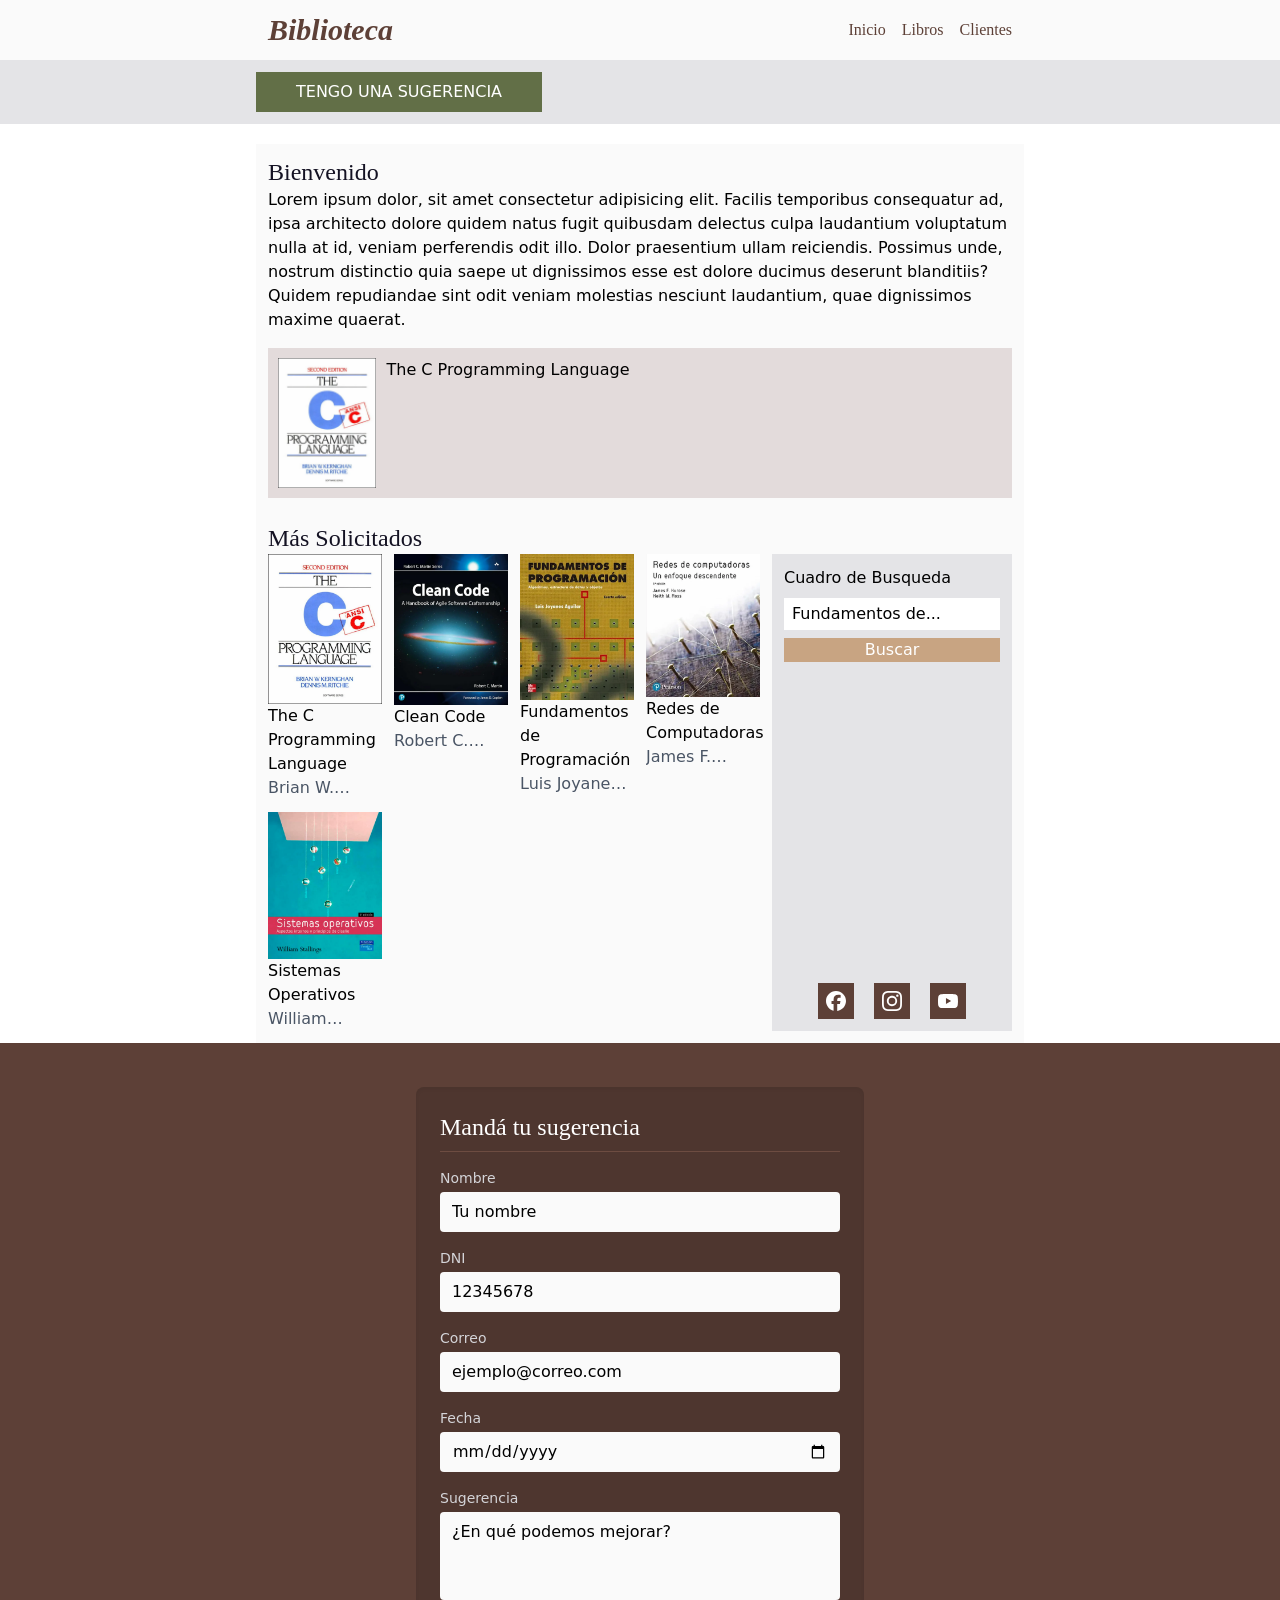
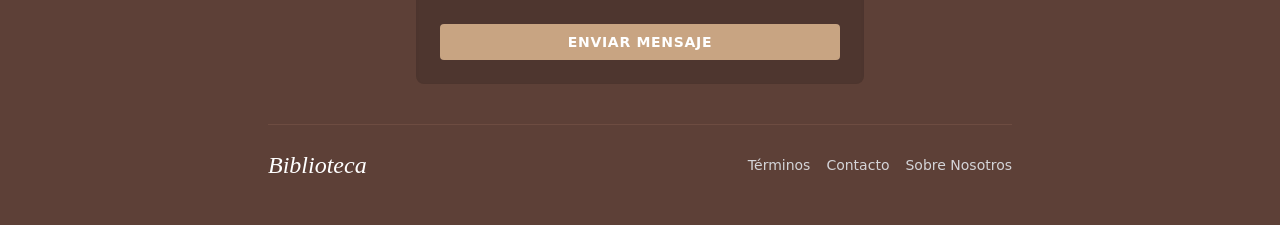
<file: biblioteca/index.html>
<!doctype html>
<html lang="es">
	<head>
		<meta charset="UTF-8" />
		<meta name="viewport" content="width=device-width, initial-scale=1.0" />
		<link rel="stylesheet" href="./resources/css/output.css" />
		<link rel="stylesheet" href="./resources/css/carrousel.css" />
		<script src="./scripts/carrousel.js" defer></script>
		<!-- <script src="./scripts/validacion.js" defer></script> --> 
		<title>Biblioteca</title>
	</head>
	<body class="scroll-smooth">
		<header class="bg-zinc-50 text-[#5d4037] font-serif">
			<div class="max-w-3xl p-3 flex justify-between mx-auto flex-wrap">
				<div>
					<h1 class="animate-entrada text-3xl font-bold italic">Biblioteca</h1>
				</div>
				<nav class="flex flex-row gap-4 align-middle justify-center">
					<a href="./index.html" class="block content-center hover:underline">Inicio</a>
					<a href="./libros.html" class="block content-center hover:underline">Libros</a>
					<a href="./clientes.html" class="block content-center hover:underline">Clientes</a>
				</nav>
			</div>
		</header>
		<div class="bg-zinc-200 p-3">
			<div class="mx-auto max-w-3xl">
				<a href="#sugerencias" class="hover:brightness-110 block w-fit px-10 py-2 text-white bg-[#626f47]">TENGO UNA SUGERENCIA</a>
			</div>
		</div>
		<main class="mt-5 p-3 max-w-3xl mx-auto bg-zinc-50">
			<h2 class="text-2xl text-[#141223] font-serif">Bienvenido</h2>
			<p>
				Lorem ipsum dolor, sit amet consectetur adipisicing elit. Facilis temporibus consequatur ad, ipsa architecto dolore quidem natus fugit quibusdam delectus culpa laudantium voluptatum nulla at
				id, veniam perferendis odit illo. Dolor praesentium ullam reiciendis. Possimus unde, nostrum distinctio quia saepe ut dignissimos esse est dolore ducimus deserunt blanditiis? Quidem
				repudiandae sint odit veniam molestias nesciunt laudantium, quae dignissimos maxime quaerat.
			</p>
			<section id="carrousel-section">
				<ul class="carrousel">
					<li class="carrousel-item">
						<a href="./detalles/the-c-programming-language.html">
							<img src="./resources/images/the-c-programming-language.webp" alt="The C Programming Language" />
							<h4 class="titulo-libro">The C Programming Language</h4>
						</a>
					</li>
					<li class="carrousel-item">
						<a href="./detalles/clean-code.html">
							<img src="./resources/images/clean-code.webp" alt="The C Programming Language" />
							<h4 class="titulo-libro">The C Programming Language</h4>
						</a>
					</li>
					<li class="carrousel-item">
						<a href="./detalles/fundamentos-de-la-programacion.html">
							<img src="./resources/images/fundamentos-de-la-programacion.webp" alt="The C Programming Language" />
							<h4 class="titulo-libro">The C Programming Language</h4>
						</a>
					</li>
				</ul>
			</section>

			<section class="mt-6">
				<h3 class="text-2xl font-serif text-[#141223]">Más Solicitados</h3>
				<div class="flex flex-col-reverse lg:flex-row gap-3">
					<ul class="grid grid-cols-4 gap-3">
						<li class="hover:underline hover:-translate-y-1 transition-transform">
							<a href="./detalles/the-c-programming-language.html" class="block h-full w-full">
								<img src="./resources/images/the-c-programming-language.webp" alt="The C Programming Language" />
								<h4 class="text-base">The C Programming Language</h4>
								<h5 class="text-gray-600 line-clamp-1">Brian W. kernighan, Dennis M. Ritchie</h5>
							</a>
						</li>
						<li class="hover:underline hover:-translate-y-1 transition-transform">
							<a href="./detalles/clean-code.html" class="block h-full w-full">
								<img src="./resources/images/clean-code.webp" alt="The C Programming Language" />
								<h4 class="text-base">Clean Code</h4>
								<h5 class="text-gray-600 line-clamp-1">Robert C. Martin</h5>
							</a>
						</li>
						<li class="hover:underline hover:-translate-y-1 transition-transform">
							<a href="./detalles/fundamentos-de-la-programacion.html" class="block h-full w-full">
								<img src="./resources/images/fundamentos-de-la-programacion.webp" alt="The C Programming Language" />
								<h4 class="text-base">Fundamentos de Programación</h4>
								<h5 class="text-gray-600 line-clamp-1">Luis Joyanes Aguilar</h5>
							</a>
						</li>
						<li class="hover:underline hover:-translate-y-1 transition-transform">
							<a href="./detalles/redes-de-computadoras.html" class="block h-full w-full">
								<img src="./resources/images/redes-de-computadoras.webp" alt="The C Programming Language" />
								<h4 class="text-base">Redes de Computadoras</h4>
								<h5 class="text-gray-600 line-clamp-1">James F. Kurose, Keith W. Ross</h5>
							</a>
						</li>
						<li class="hover:underline hover:-translate-y-1 transition-transform">
							<a href="./detalles/sistemas-operativos.html" class="block h-full w-full">
								<img src="./resources/images/sistemas-operativos.webp" alt="The C Programming Language" />
								<h4 class="text-base">Sistemas Operativos</h4>
								<h5 class="text-gray-600 line-clamp-1">William Stallings</h5>
							</a>
						</li>
					</ul>
					<aside class="bg-zinc-200 p-3 flex flex-col gap-2">
						<h3>Cuadro de Busqueda</h3>
						<form action="" class="flex lg:flex-col gap-2">
							<input type="search" placeholder="Fundamentos de..." class="bg-white px-2 py-1 grow" />
							<button class="bg-[#c8a482] text-white px-3 cursor-pointer hover:opacity-80">Buscar</button>
						</form>
						<ul class="flex justify-center gap-5 mt-auto">
							<li class="bg-[#5d4037] hover:bg-[#c8a482] transition-colors w-fit">
								<a href="https://facebook.com" target="_blank" class="block h-full w-full p-2">
									<svg role="img" class="fill-white size-5" viewBox="0 0 24 24" xmlns="http://www.w3.org/2000/svg">
										<title>Facebook</title>
										<path
											d="M9.101 23.691v-7.98H6.627v-3.667h2.474v-1.58c0-4.085 1.848-5.978 5.858-5.978.401 0 .955.042 1.468.103a8.68 8.68 0 0 1 1.141.195v3.325a8.623 8.623 0 0 0-.653-.036 26.805 26.805 0 0 0-.733-.009c-.707 0-1.259.096-1.675.309a1.686 1.686 0 0 0-.679.622c-.258.42-.374.995-.374 1.752v1.297h3.919l-.386 2.103-.287 1.564h-3.246v8.245C19.396 23.238 24 18.179 24 12.044c0-6.627-5.373-12-12-12s-12 5.373-12 12c0 5.628 3.874 10.35 9.101 11.647Z"
										/>
									</svg>
								</a>
							</li>
							<li class="bg-[#5d4037] hover:bg-[#c8a482] transition-colors w-fit">
								<a href="https://instagram.com" target="_blank" class="block h-full w-full p-2">
									<svg role="img" class="fill-white size-5" viewBox="0 0 24 24" xmlns="http://www.w3.org/2000/svg">
										<title>Instagram</title>
										<path
											d="M7.0301.084c-1.2768.0602-2.1487.264-2.911.5634-.7888.3075-1.4575.72-2.1228 1.3877-.6652.6677-1.075 1.3368-1.3802 2.127-.2954.7638-.4956 1.6365-.552 2.914-.0564 1.2775-.0689 1.6882-.0626 4.947.0062 3.2586.0206 3.6671.0825 4.9473.061 1.2765.264 2.1482.5635 2.9107.308.7889.72 1.4573 1.388 2.1228.6679.6655 1.3365 1.0743 2.1285 1.38.7632.295 1.6361.4961 2.9134.552 1.2773.056 1.6884.069 4.9462.0627 3.2578-.0062 3.668-.0207 4.9478-.0814 1.28-.0607 2.147-.2652 2.9098-.5633.7889-.3086 1.4578-.72 2.1228-1.3881.665-.6682 1.0745-1.3378 1.3795-2.1284.2957-.7632.4966-1.636.552-2.9124.056-1.2809.0692-1.6898.063-4.948-.0063-3.2583-.021-3.6668-.0817-4.9465-.0607-1.2797-.264-2.1487-.5633-2.9117-.3084-.7889-.72-1.4568-1.3876-2.1228C21.2982 1.33 20.628.9208 19.8378.6165 19.074.321 18.2017.1197 16.9244.0645 15.6471.0093 15.236-.005 11.977.0014 8.718.0076 8.31.0215 7.0301.0839m.1402 21.6932c-1.17-.0509-1.8053-.2453-2.2287-.408-.5606-.216-.96-.4771-1.3819-.895-.422-.4178-.6811-.8186-.9-1.378-.1644-.4234-.3624-1.058-.4171-2.228-.0595-1.2645-.072-1.6442-.079-4.848-.007-3.2037.0053-3.583.0607-4.848.05-1.169.2456-1.805.408-2.2282.216-.5613.4762-.96.895-1.3816.4188-.4217.8184-.6814 1.3783-.9003.423-.1651 1.0575-.3614 2.227-.4171 1.2655-.06 1.6447-.072 4.848-.079 3.2033-.007 3.5835.005 4.8495.0608 1.169.0508 1.8053.2445 2.228.408.5608.216.96.4754 1.3816.895.4217.4194.6816.8176.9005 1.3787.1653.4217.3617 1.056.4169 2.2263.0602 1.2655.0739 1.645.0796 4.848.0058 3.203-.0055 3.5834-.061 4.848-.051 1.17-.245 1.8055-.408 2.2294-.216.5604-.4763.96-.8954 1.3814-.419.4215-.8181.6811-1.3783.9-.4224.1649-1.0577.3617-2.2262.4174-1.2656.0595-1.6448.072-4.8493.079-3.2045.007-3.5825-.006-4.848-.0608M16.953 5.5864A1.44 1.44 0 1 0 18.39 4.144a1.44 1.44 0 0 0-1.437 1.4424M5.8385 12.012c.0067 3.4032 2.7706 6.1557 6.173 6.1493 3.4026-.0065 6.157-2.7701 6.1506-6.1733-.0065-3.4032-2.771-6.1565-6.174-6.1498-3.403.0067-6.156 2.771-6.1496 6.1738M8 12.0077a4 4 0 1 1 4.008 3.9921A3.9996 3.9996 0 0 1 8 12.0077"
										/>
									</svg>
								</a>
							</li>
							<li class="bg-[#5d4037] hover:bg-[#c8a482] transition-colors w-fit">
								<a href="https://youtube.com" target="_blank" class="block h-full w-full p-2">
									<svg role="img" class="fill-white size-5" viewBox="0 0 24 24" xmlns="http://www.w3.org/2000/svg">
										<title>YouTube</title>
										<path
											d="M23.498 6.186a3.016 3.016 0 0 0-2.122-2.136C19.505 3.545 12 3.545 12 3.545s-7.505 0-9.377.505A3.017 3.017 0 0 0 .502 6.186C0 8.07 0 12 0 12s0 3.93.502 5.814a3.016 3.016 0 0 0 2.122 2.136c1.871.505 9.376.505 9.376.505s7.505 0 9.377-.505a3.015 3.015 0 0 0 2.122-2.136C24 15.93 24 12 24 12s0-3.93-.502-5.814zM9.545 15.568V8.432L15.818 12l-6.273 3.568z"
										/>
									</svg>
								</a>
							</li>
						</ul>
					</aside>
				</div>
			</section>
		</main>
		<footer class="bg-[#5d4037] text-white py-8">
			<div class="max-w-3xl mx-auto p-3">
				<form action="" method="post" id="sugerencias" class="flex flex-col gap-4 max-w-md mx-auto bg-[#4e362f] p-6 rounded-lg shadow-inner">
					<h3 class="text-2xl font-serif border-b border-[#6d4c41] pb-2">Mandá tu sugerencia</h3>

					<div class="flex flex-col gap-1">
						<label for="nombre" class="text-sm text-zinc-300">Nombre</label>
						<input
							type="text"
							id="nombre"
							class="bg-zinc-50 text-black px-3 py-2 rounded-sm focus:ring-2 focus:ring-[#c8a482] outline-none transition-all"
							placeholder="Tu nombre"
							pattern="^[a-zA-ZáéíóúÁÉÍÓÚñÑ ]*$"
							title="Solo caracteres alfabéticos"
							required
						/>
					</div>

					<div class="flex flex-col gap-1">
						<label for="dni" class="text-sm text-zinc-300">DNI</label>
						<input
							type="text"
							id="dni"
							class="bg-zinc-50 text-black px-3 py-2 rounded-sm focus:ring-2 focus:ring-[#c8a482] outline-none transition-all"
							placeholder="12345678"
							pattern="^[1-9][0-9]{7}$"
							title="DNI valido"
							required
						/>
					</div>

					<div class="flex flex-col gap-1">
						<label for="correo" class="text-sm text-zinc-300">Correo</label>
						<input
							type="email"
							id="correo"
							class="bg-zinc-50 text-black px-3 py-2 rounded-sm focus:ring-2 focus:ring-[#c8a482] outline-none transition-all"
							placeholder="ejemplo@correo.com"
							required
						/>
					</div>

					<div class="flex flex-col gap-1">
						<label for="fecha" class="text-sm text-zinc-300">Fecha</label>
						<input type="date" id="fecha" class="bg-zinc-50 text-black px-3 py-2 rounded-sm focus:ring-2 focus:ring-[#c8a482] outline-none transition-all" placeholder="DD/MM/YYYY" required />
					</div>

					<div class="flex flex-col gap-1">
						<label for="msj" class="text-sm text-zinc-300">Sugerencia</label>
						<textarea
							id="msj"
							rows="3"
							class="bg-zinc-50 text-black px-3 py-2 rounded-sm focus:ring-2 focus:ring-[#c8a482] outline-none transition-all resize-none"
							placeholder="¿En qué podemos mejorar?"
							required
						></textarea>
					</div>

					<button id="enviar" type="submit" class="bg-[#c8a482] hover:bg-[#b89371] text-white font-bold py-2 mt-2 transition-colors rounded-sm uppercase text-sm tracking-wider">Enviar Mensaje</button>
				</form>

				<div class="border-t border-[#6d4c41] mt-10 mb-6"></div>

				<div class="flex flex-col gap-5 md:flex-row md:justify-between items-center">
					<h2 class="font-serif text-2xl italic">Biblioteca</h2>
					<nav class="flex flex-row gap-4 text-sm text-zinc-300">
						<a href="" class="hover:text-white hover:underline transition-colors">Términos</a>
						<a href="" class="hover:text-white hover:underline transition-colors">Contacto</a>
						<a href="" class="hover:text-white hover:underline transition-colors">Sobre Nosotros</a>
					</nav>
				</div>
			</div>
		</footer>
	</body>
</html>
</file>
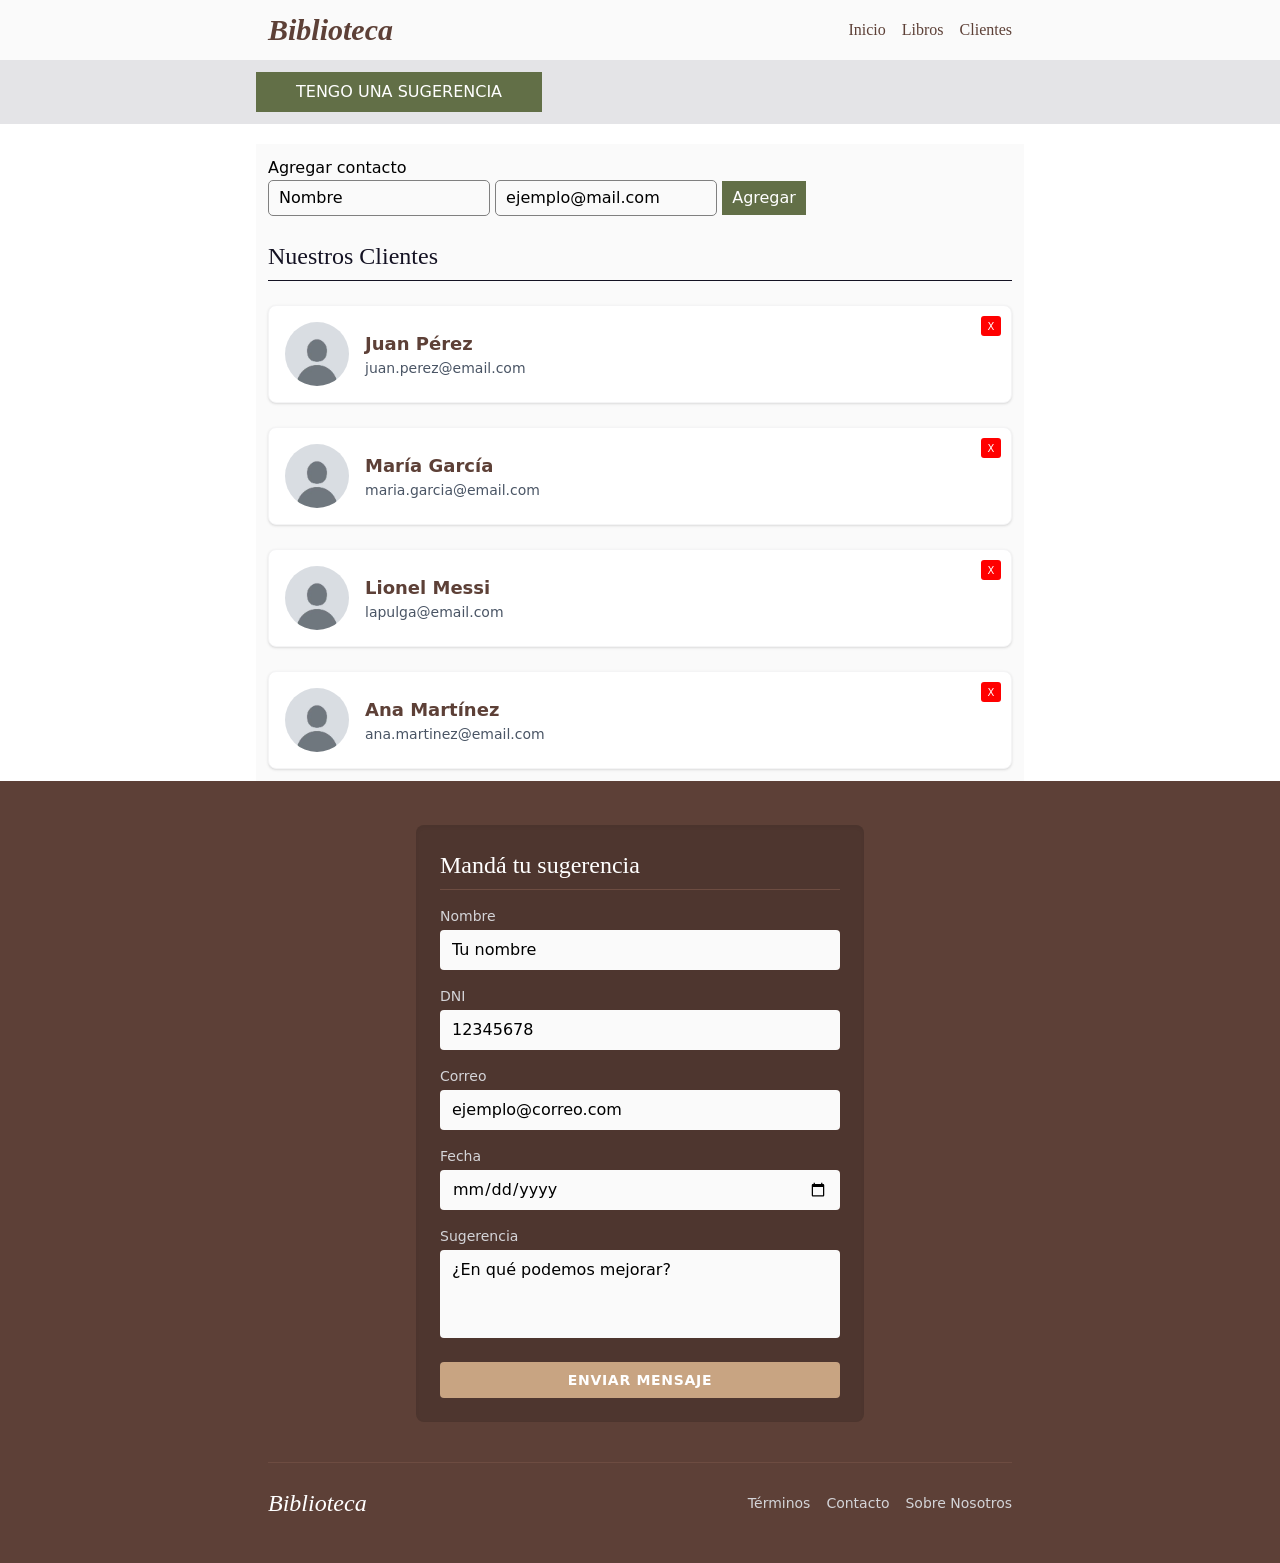
<file: biblioteca/clientes.html>
<!doctype html>
<html lang="es">
	<head>
		<meta charset="UTF-8" />
		<meta name="viewport" content="width=device-width, initial-scale=1.0" />
		<!-- <script src="./scripts/validacion.js" defer></script> -->
		<link rel="stylesheet" href="./resources/css/output.css" />
		<link rel="stylesheet" href="./resources/css/tarjeta-contacto.css" />
        <script src="./scripts/contactos.js" defer></script>
		<title>Biblioteca - Clientes</title>
	</head>
	<body class="scroll-smooth">
		<header class="bg-zinc-50 text-[#5d4037] font-serif">
			<div class="max-w-3xl p-3 flex justify-between mx-auto flex-wrap">
				<div>
					<h1 class="animate-entrada text-3xl font-bold italic">Biblioteca</h1>
				</div>
				<nav class="flex flex-row gap-4 align-middle justify-center">
					<a href="./index.html" class="block content-center hover:underline">Inicio</a>
					<a href="./libros.html" class="block content-center hover:underline">Libros</a>
					<a href="./clientes.html" class="block content-center hover:underline">Clientes</a>
				</nav>
			</div>
		</header>
		<div class="bg-zinc-200 p-3">
			<div class="mx-auto max-w-3xl">
				<a href="#sugerencias" class="hover:brightness-110 block w-fit px-10 py-2 text-white bg-[#626f47]">TENGO UNA SUGERENCIA</a>
			</div>
		</div>
		<main class="mt-5 p-3 max-w-3xl mx-auto bg-zinc-50 min-h-[50vh]">
            <section>
                <h3>Agregar contacto</h3>
                <form action="" id="formulario-agregar">
                    <input class="campo" type="text" name="nombre" id="inpNombre" placeholder="Nombre" required>
                    <input class="campo" type="email" name="correo" id="inpCorreo" placeholder="ejemplo@mail.com" required>
                    <button id="boton-agregar">Agregar</button>
                </form>
            </section>
			<section class="mt-6">
				<h2 class="text-2xl font-serif text-[#141223] mb-6 border-b pb-2">Nuestros Clientes</h2>
				<ul class="flex flex-col gap-6" id="lista-contactos">
					<li class="item-contacto flex items-center gap-4 p-4 bg-white rounded-lg shadow-sm hover:shadow-md transition-shadow border border-zinc-100">
						<img src="./resources/images/usuario.webp" alt="Avatar Usuario" class="size-16 rounded-full object-cover bg-zinc-200" />
						<div class="flex flex-col">
							<span class="text-lg font-bold text-[#5d4037]">Juan Pérez</span>
							<span class="text-sm text-gray-600">juan.perez@email.com</span>
						</div>
                        <button class="boton-eliminar">X</button>
					</li>
					<li class="item-contacto flex items-center gap-4 p-4 bg-white rounded-lg shadow-sm hover:shadow-md transition-shadow border border-zinc-100">
						<img src="./resources/images/usuario.webp" alt="Avatar Usuario" class="size-16 rounded-full object-cover bg-zinc-200" />
						<div class="flex flex-col">
							<span class="text-lg font-bold text-[#5d4037]">María García</span>
							<span class="text-sm text-gray-600">maria.garcia@email.com</span>
						</div>
                         <button class="boton-eliminar">X</button>
					</li>
					<li class="item-contacto flex items-center gap-4 p-4 bg-white rounded-lg shadow-sm hover:shadow-md transition-shadow border border-zinc-100">
						<img src="./resources/images/usuario.webp" alt="Avatar Usuario" class="size-16 rounded-full object-cover bg-zinc-200" />
						<div class="flex flex-col">
							<span class="text-lg font-bold text-[#5d4037]">Lionel Messi</span>
							<span class="text-sm text-gray-600">lapulga@email.com</span>
						</div>
                         <button class="boton-eliminar">X</button>
					</li>
					<li class="item-contacto flex items-center gap-4 p-4 bg-white rounded-lg shadow-sm hover:shadow-md transition-shadow border border-zinc-100">
						<img src="./resources/images/usuario.webp" alt="Avatar Usuario" class="size-16 rounded-full object-cover bg-zinc-200" />
						<div class="flex flex-col">
							<span class="text-lg font-bold text-[#5d4037]">Ana Martínez</span>
							<span class="text-sm text-gray-600">ana.martinez@email.com</span>
						</div>
                         <button class="boton-eliminar">X</button>
					</li>
				</ul>
			</section>
		</main>
		<footer class="bg-[#5d4037] text-white py-8">
			<div class="max-w-3xl mx-auto p-3">
				<form action="" method="post" id="sugerencias" class="flex flex-col gap-4 max-w-md mx-auto bg-[#4e362f] p-6 rounded-lg shadow-inner">
					<h3 class="text-2xl font-serif border-b border-[#6d4c41] pb-2">Mandá tu sugerencia</h3>

					<div class="flex flex-col gap-1">
						<label for="nombre" class="text-sm text-zinc-300">Nombre</label>
						<input
							type="text"
							id="nombre"
							class="bg-zinc-50 text-black px-3 py-2 rounded-sm focus:ring-2 focus:ring-[#c8a482] outline-none transition-all"
							placeholder="Tu nombre"
							pattern="^[a-zA-ZáéíóúÁÉÍÓÚñÑ ]*$"
							title="Solo caracteres alfabéticos"
							required
						/>
					</div>

					<div class="flex flex-col gap-1">
						<label for="dni" class="text-sm text-zinc-300">DNI</label>
						<input
							type="text"
							id="dni"
							class="bg-zinc-50 text-black px-3 py-2 rounded-sm focus:ring-2 focus:ring-[#c8a482] outline-none transition-all"
							placeholder="12345678"
							pattern="^[1-9][0-9]{7}$"
							title="DNI valido"
							required
						/>
					</div>

					<div class="flex flex-col gap-1">
						<label for="correo" class="text-sm text-zinc-300">Correo</label>
						<input
							type="email"
							id="correo"
							class="bg-zinc-50 text-black px-3 py-2 rounded-sm focus:ring-2 focus:ring-[#c8a482] outline-none transition-all"
							placeholder="ejemplo@correo.com"
							required
						/>
					</div>

					<div class="flex flex-col gap-1">
						<label for="fecha" class="text-sm text-zinc-300">Fecha</label>
						<input type="date" id="fecha" class="bg-zinc-50 text-black px-3 py-2 rounded-sm focus:ring-2 focus:ring-[#c8a482] outline-none transition-all" placeholder="DD/MM/YYYY" required />
					</div>

					<div class="flex flex-col gap-1">
						<label for="msj" class="text-sm text-zinc-300">Sugerencia</label>
						<textarea
							id="msj"
							rows="3"
							class="bg-zinc-50 text-black px-3 py-2 rounded-sm focus:ring-2 focus:ring-[#c8a482] outline-none transition-all resize-none"
							placeholder="¿En qué podemos mejorar?"
							required
						></textarea>
					</div>

					<button id="enviar" type="submit" class="bg-[#c8a482] hover:bg-[#b89371] text-white font-bold py-2 mt-2 transition-colors rounded-sm uppercase text-sm tracking-wider">Enviar Mensaje</button>
				</form>

				<div class="border-t border-[#6d4c41] mt-10 mb-6"></div>

				<div class="flex flex-col gap-5 md:flex-row md:justify-between items-center">
					<h2 class="font-serif text-2xl italic">Biblioteca</h2>
					<nav class="flex flex-row gap-4 text-sm text-zinc-300">
						<a href="" class="hover:text-white hover:underline transition-colors">Términos</a>
						<a href="" class="hover:text-white hover:underline transition-colors">Contacto</a>
						<a href="" class="hover:text-white hover:underline transition-colors">Sobre Nosotros</a>
					</nav>
				</div>
			</div>
		</footer>
	</body>
</html>
</file>
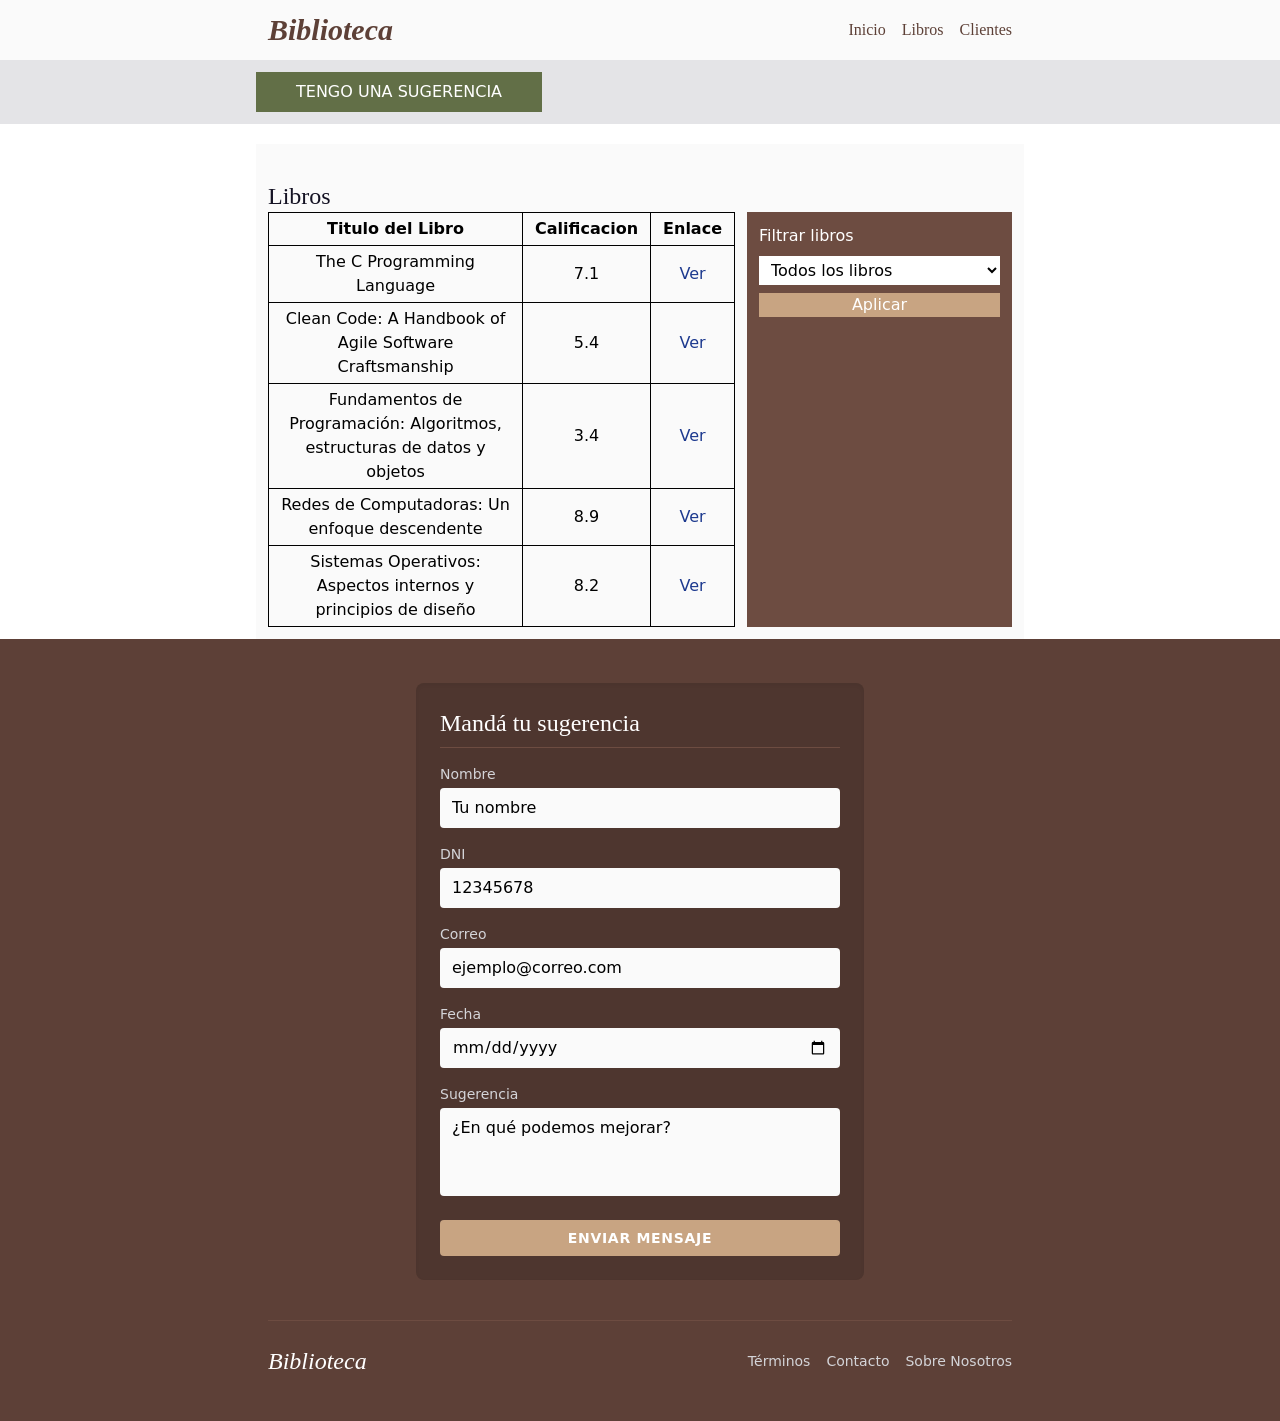
<file: biblioteca/libros.html>
<!doctype html>
<html lang="en">
	<head>
		<meta charset="UTF-8" />
		<meta name="viewport" content="width=device-width, initial-scale=1.0" />
		<!-- <script src="./scripts/validacion.js" defer></script> -->
		<link rel="stylesheet" href="./resources/css/output.css" />
		<title>Biblioteca - Libros</title>
	</head>
	<body class="scroll-smooth">
		<header class="bg-zinc-50 text-[#5d4037] font-serif">
			<div class="max-w-3xl p-3 flex justify-between mx-auto flex-wrap">
				<div>
					<h1 class="animate-entrada text-3xl font-bold italic">Biblioteca</h1>
				</div>
				<nav class="flex flex-row gap-4 align-middle justify-center">
					<a href="./index.html" class="block content-center hover:underline">Inicio</a>
					<a href="./libros.html" class="block content-center hover:underline">Libros</a>
					<a href="./clientes.html" class="block content-center hover:underline">Clientes</a>
				</nav>
			</div>
		</header>
		<div class="bg-zinc-200 p-3">
			<div class="mx-auto max-w-3xl">
				<a href="#sugerencias" class="hover:brightness-110 block w-fit px-10 py-2 text-white bg-[#626f47]">TENGO UNA SUGERENCIA</a>
			</div>
		</div>
		<main class="mt-5 p-3 max-w-3xl mx-auto bg-zinc-50">
			<section class="mt-6">
				<h2 class="text-2xl font-serif text-[#141223]">Libros</h2>
				<div class="flex flex-col-reverse lg:flex-row gap-3">
					<table class="border-collapse border border-black">
						<thead>
							<tr>
								<th class="border border-black px-3 py-1">Titulo del Libro</th>
								<th class="border border-black px-3 py-1">Calificacion</th>
								<th class="border border-black px-3 py-1">Enlace</th>
							</tr>
						</thead>
						<tbody>
							<tr class="text-center">
								<td class="border border-black px-3 py-1">The C Programming Language</td>
								<td class="border border-black px-3 py-1">7.1</td>
								<td class="border border-black px-3 py-1"><a href="./detalles/the-c-programming-language.html" class="text-blue-900 hover:underline">Ver</a></td>
							</tr>
							<tr class="text-center">
								<td class="border border-black px-3 py-1">Clean Code: A Handbook of Agile Software Craftsmanship</td>
								<td class="border border-black px-3 py-1">5.4</td>
								<td class="border border-black px-3 py-1"><a href="./detalles/clean-code.html" class="text-blue-900 hover:underline">Ver</a></td>
							</tr>
							<tr class="text-center">
								<td class="border border-black px-3 py-1">Fundamentos de Programación: Algoritmos, estructuras de datos y objetos</td>
								<td class="border border-black px-3 py-1">3.4</td>
								<td class="border border-black px-3 py-1"><a href="./detalles/fundamentos-de-la-programacion.html" class="text-blue-900 hover:underline">Ver</a></td>
							</tr>
							<tr class="text-center">
								<td class="border border-black px-3 py-1">Redes de Computadoras: Un enfoque descendente</td>
								<td class="border border-black px-3 py-1">8.9</td>
								<td class="border border-black px-3 py-1"><a href="./detalles/redes-de-computadoras.html" class="text-blue-900 hover:underline">Ver</a></td>
							</tr>
							<tr class="text-center">
								<td class="border border-black px-3 py-1">Sistemas Operativos: Aspectos internos y principios de diseño</td>
								<td class="border border-black px-3 py-1">8.2</td>
								<td class="border border-black px-3 py-1"><a href="./detalles/sistemas-operativos.html" class="text-blue-900 hover:underline">Ver</a></td>
							</tr>
						</tbody>
					</table>
					<aside class="bg-[#6d4c41] p-3 flex flex-col gap-2">
						<form action="" class="flex lg:flex-col gap-2">
							<label for="filtrar" class="text-white">Filtrar libros</label>
							<select name="filtrar" id="filtrar" class="bg-white px-2 py-1 outline-none focus:ring-2 focus:ring-[#c8a482]">
								<option value="all" selected>Todos los libros</option>

								<optgroup label="Calificación">
									<option value="rating-high">Mejor valorados (+8.0)</option>
									<option value="rating-low">Baja calificación (-5.0)</option>
								</optgroup>

								<optgroup label="Categoría">
									<option value="software">Desarrollo de Software</option>
									<option value="infra">Sistemas y Redes</option>
									<option value="basics">Fundamentos</option>
								</optgroup>

								<optgroup label="Orden">
									<option value="az">Título (A-Z)</option>
									<option value="za">Título (Z-A)</option>
								</optgroup>
							</select>
							<button class="bg-[#c8a482] text-white px-3 cursor-pointer hover:opacity-80">Aplicar</button>
						</form>
					</aside>
				</div>
			</section>
		</main>
		<footer class="bg-[#5d4037] text-white py-8">
			<div class="max-w-3xl mx-auto p-3">
				<form action="" method="post" id="sugerencias" class="flex flex-col gap-4 max-w-md mx-auto bg-[#4e362f] p-6 rounded-lg shadow-inner">
					<h3 class="text-2xl font-serif border-b border-[#6d4c41] pb-2">Mandá tu sugerencia</h3>

					<div class="flex flex-col gap-1">
						<label for="nombre" class="text-sm text-zinc-300">Nombre</label>
						<input
							type="text"
							id="nombre"
							class="bg-zinc-50 text-black px-3 py-2 rounded-sm focus:ring-2 focus:ring-[#c8a482] outline-none transition-all"
							placeholder="Tu nombre"
							pattern="^[a-zA-ZáéíóúÁÉÍÓÚñÑ ]*$"
							title="Solo caracteres alfabéticos"
							required
						/>
					</div>

					<div class="flex flex-col gap-1">
						<label for="dni" class="text-sm text-zinc-300">DNI</label>
						<input
							type="text"
							id="dni"
							class="bg-zinc-50 text-black px-3 py-2 rounded-sm focus:ring-2 focus:ring-[#c8a482] outline-none transition-all"
							placeholder="12345678"
							pattern="^[1-9][0-9]{7}$"
							title="DNI valido"
							required
						/>
					</div>

					<div class="flex flex-col gap-1">
						<label for="correo" class="text-sm text-zinc-300">Correo</label>
						<input
							type="email"
							id="correo"
							class="bg-zinc-50 text-black px-3 py-2 rounded-sm focus:ring-2 focus:ring-[#c8a482] outline-none transition-all"
							placeholder="ejemplo@correo.com"
							required
						/>
					</div>

					<div class="flex flex-col gap-1">
						<label for="fecha" class="text-sm text-zinc-300">Fecha</label>
						<input type="date" id="fecha" class="bg-zinc-50 text-black px-3 py-2 rounded-sm focus:ring-2 focus:ring-[#c8a482] outline-none transition-all" placeholder="DD/MM/YYYY" required />
					</div>

					<div class="flex flex-col gap-1">
						<label for="msj" class="text-sm text-zinc-300">Sugerencia</label>
						<textarea
							id="msj"
							rows="3"
							class="bg-zinc-50 text-black px-3 py-2 rounded-sm focus:ring-2 focus:ring-[#c8a482] outline-none transition-all resize-none"
							placeholder="¿En qué podemos mejorar?"
							required
						></textarea>
					</div>

					<button id="enviar" type="submit" class="bg-[#c8a482] hover:bg-[#b89371] text-white font-bold py-2 mt-2 transition-colors rounded-sm uppercase text-sm tracking-wider">Enviar Mensaje</button>
				</form>

				<div class="border-t border-[#6d4c41] mt-10 mb-6"></div>

				<div class="flex flex-col gap-5 md:flex-row md:justify-between items-center">
					<h2 class="font-serif text-2xl italic">Biblioteca</h2>
					<nav class="flex flex-row gap-4 text-sm text-zinc-300">
						<a href="" class="hover:text-white hover:underline transition-colors">Términos</a>
						<a href="" class="hover:text-white hover:underline transition-colors">Contacto</a>
						<a href="" class="hover:text-white hover:underline transition-colors">Sobre Nosotros</a>
					</nav>
				</div>
			</div>
		</footer>
	</body>
</html>
</file>
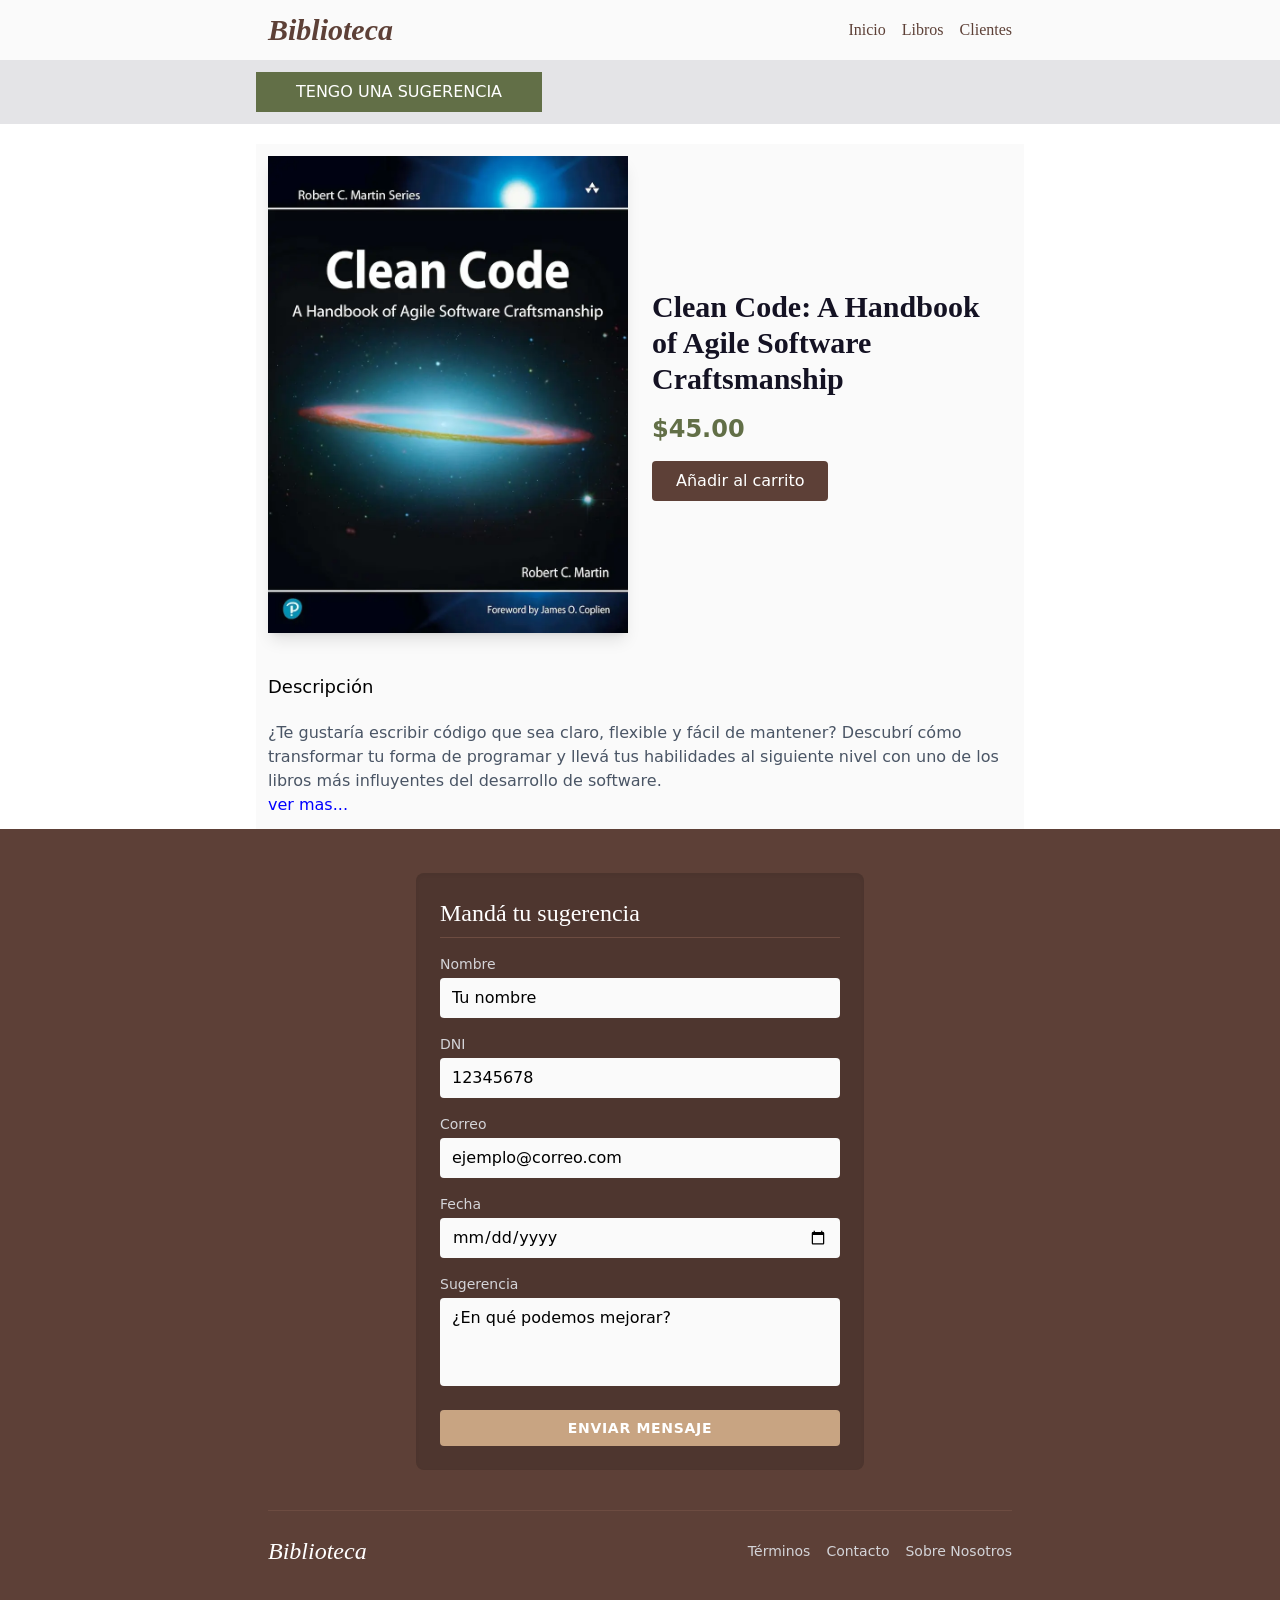
<file: biblioteca/detalles/clean-code.html>
<!doctype html>
<html lang="es">
	<head>
		<meta charset="UTF-8" />
		<meta name="viewport" content="width=device-width, initial-scale=1.0" />
		<link rel="stylesheet" href="../resources/css/output.css" />
		<link rel="stylesheet" href="../resources/css/descripcion.css" />
		<script src="../scripts/descripcion.js" defer></script>
		<!-- <script src="./scripts/validacion.js" defer></script> -->
		<title>Biblioteca</title>
	</head>

	<body class="scroll-smooth">
		<header class="bg-zinc-50 text-[#5d4037] font-serif">
			<div class="max-w-3xl p-3 flex justify-between mx-auto flex-wrap">
				<div>
					<h1 class="animate-entrada text-3xl font-bold italic">Biblioteca</h1>
				</div>
				<nav class="flex flex-row gap-4 align-middle justify-center">
					<a href="../index.html" class="block content-center hover:underline">Inicio</a>
					<a href="../libros.html" class="block content-center hover:underline">Libros</a>
					<a href="../clientes.html" class="block content-center hover:underline">Clientes</a>
				</nav>
			</div>
		</header>
		<div class="bg-zinc-200 p-3">
			<div class="mx-auto max-w-3xl">
				<a href="#sugerencias" class="hover:brightness-110 block w-fit px-10 py-2 text-white bg-[#626f47]">TENGO UNA SUGERENCIA</a>
			</div>
		</div>
		<main class="mt-5 p-3 max-w-3xl mx-auto bg-zinc-50">
			<article>
				<div class="flex flex-col md:flex-row gap-6">
					<div class="md:w-1/2">
						<img src="../resources/images/clean-code.webp" alt="Clean Code" class="w-full h-auto shadow-lg" />
					</div>
					<div class="md:w-1/2 flex flex-col justify-center">
						<h2 class="text-3xl font-bold mb-4 font-serif text-[#141223]">Clean Code: A Handbook of Agile Software Craftsmanship</h2>
						<p class="text-2xl font-bold text-[#626f47] mb-4">$45.00</p>
						<button class="bg-[#5d4037] text-white px-6 py-2 rounded hover:bg-[#c8a482] transition-colors w-fit">Añadir al carrito</button>
					</div>
				</div>
				<div class="text-gray-600 mt-10">
					<h3 class="text-black text-lg">Descripción</h3>
					<p class="mt-5">
						¿Te gustaría escribir código que sea claro, flexible y fácil de mantener? Descubrí cómo transformar tu forma de programar y llevá tus habilidades al siguiente nivel con uno de los libros
						más influyentes del desarrollo de software.
					</p>
					<p class="mt-5 hidden">
						SOBRE EL LIBRO Clean Code: A Handbook of Agile Software Craftsmanship, en su segunda edición, es la guía esencial para quienes buscan perfeccionar el arte de la programación. Escrito por
						el reconocido Robert C. Martin, este bestseller mundial vuelve renovado con ejemplos actualizados, mayor cobertura de pruebas, principios de diseño y arquitectura, y consejos prácticos
						aplicables a múltiples lenguajes de programación. El libro está organizado en cuatro partes clave: prácticas básicas de codificación, principios y heurísticas de diseño, arquitectura de
						alto nivel y ética profesional. Cada capítulo desafía al lector a analizar la calidad del código y repensar sus valores como desarrollador, guiándolo hacia la creación de software más
						robusto y sostenible. Clean Code es ideal tanto para quienes inician en la programación como para profesionales experimentados que desean mejorar sus proyectos y equipos. Su enfoque
						práctico y profundo lo ha convertido en una referencia obligada para la comunidad de software a nivel global.
					</p>
					<p class="mt-5 hidden">
						SOBRE EL AUTOR Robert C. Martin es un autor reconocido internacionalmente por su aporte a la ingeniería de software. Su obra Clean Code es considerada un clásico moderno y una lectura
						imprescindible para programadores y equipos ágiles que buscan la excelencia en el desarrollo de software.
					</p>
					<p class="mt-5 hidden">DETALLES DE EDICIÓN - Editorial: PEARSON EDUCATION - Páginas: 672 - Idioma: English - Encuadernación: Paperback - ISBN: 9780135398579 - Año de publicación: 2025</p>
					<span id="ver-mas">ver mas...</span>
					<span id="ver-menos" class="hidden">ver menos</span>
				</div>
			</article>
		</main>
		<footer class="bg-[#5d4037] text-white py-8">
			<div class="max-w-3xl mx-auto p-3">
				<form action="" method="post" id="sugerencias" class="flex flex-col gap-4 max-w-md mx-auto bg-[#4e362f] p-6 rounded-lg shadow-inner">
					<h3 class="text-2xl font-serif border-b border-[#6d4c41] pb-2">Mandá tu sugerencia</h3>

					<div class="flex flex-col gap-1">
						<label for="nombre" class="text-sm text-zinc-300">Nombre</label>
						<input
							type="text"
							id="nombre"
							class="bg-zinc-50 text-black px-3 py-2 rounded-sm focus:ring-2 focus:ring-[#c8a482] outline-none transition-all"
							placeholder="Tu nombre"
							pattern="^[a-zA-ZáéíóúÁÉÍÓÚñÑ ]*$"
							title="Solo caracteres alfabéticos"
							required
						/>
					</div>

					<div class="flex flex-col gap-1">
						<label for="dni" class="text-sm text-zinc-300">DNI</label>
						<input
							type="text"
							id="dni"
							class="bg-zinc-50 text-black px-3 py-2 rounded-sm focus:ring-2 focus:ring-[#c8a482] outline-none transition-all"
							placeholder="12345678"
							pattern="^[1-9][0-9]{7}$"
							title="DNI valido"
							required
						/>
					</div>

					<div class="flex flex-col gap-1">
						<label for="correo" class="text-sm text-zinc-300">Correo</label>
						<input
							type="email"
							id="correo"
							class="bg-zinc-50 text-black px-3 py-2 rounded-sm focus:ring-2 focus:ring-[#c8a482] outline-none transition-all"
							placeholder="ejemplo@correo.com"
							required
						/>
					</div>

					<div class="flex flex-col gap-1">
						<label for="fecha" class="text-sm text-zinc-300">Fecha</label>
						<input type="date" id="fecha" class="bg-zinc-50 text-black px-3 py-2 rounded-sm focus:ring-2 focus:ring-[#c8a482] outline-none transition-all" placeholder="DD/MM/YYYY" required />
					</div>

					<div class="flex flex-col gap-1">
						<label for="msj" class="text-sm text-zinc-300">Sugerencia</label>
						<textarea
							id="msj"
							rows="3"
							class="bg-zinc-50 text-black px-3 py-2 rounded-sm focus:ring-2 focus:ring-[#c8a482] outline-none transition-all resize-none"
							placeholder="¿En qué podemos mejorar?"
							required
						></textarea>
					</div>

					<button id="enviar" type="submit" class="bg-[#c8a482] hover:bg-[#b89371] text-white font-bold py-2 mt-2 transition-colors rounded-sm uppercase text-sm tracking-wider">Enviar Mensaje</button>
				</form>

				<div class="border-t border-[#6d4c41] mt-10 mb-6"></div>

				<div class="flex flex-col gap-5 md:flex-row md:justify-between items-center">
					<h2 class="font-serif text-2xl italic">Biblioteca</h2>
					<nav class="flex flex-row gap-4 text-sm text-zinc-300">
						<a href="" class="hover:text-white hover:underline transition-colors">Términos</a>
						<a href="" class="hover:text-white hover:underline transition-colors">Contacto</a>
						<a href="" class="hover:text-white hover:underline transition-colors">Sobre Nosotros</a>
					</nav>
				</div>
			</div>
		</footer>
	</body>
</html>
</file>
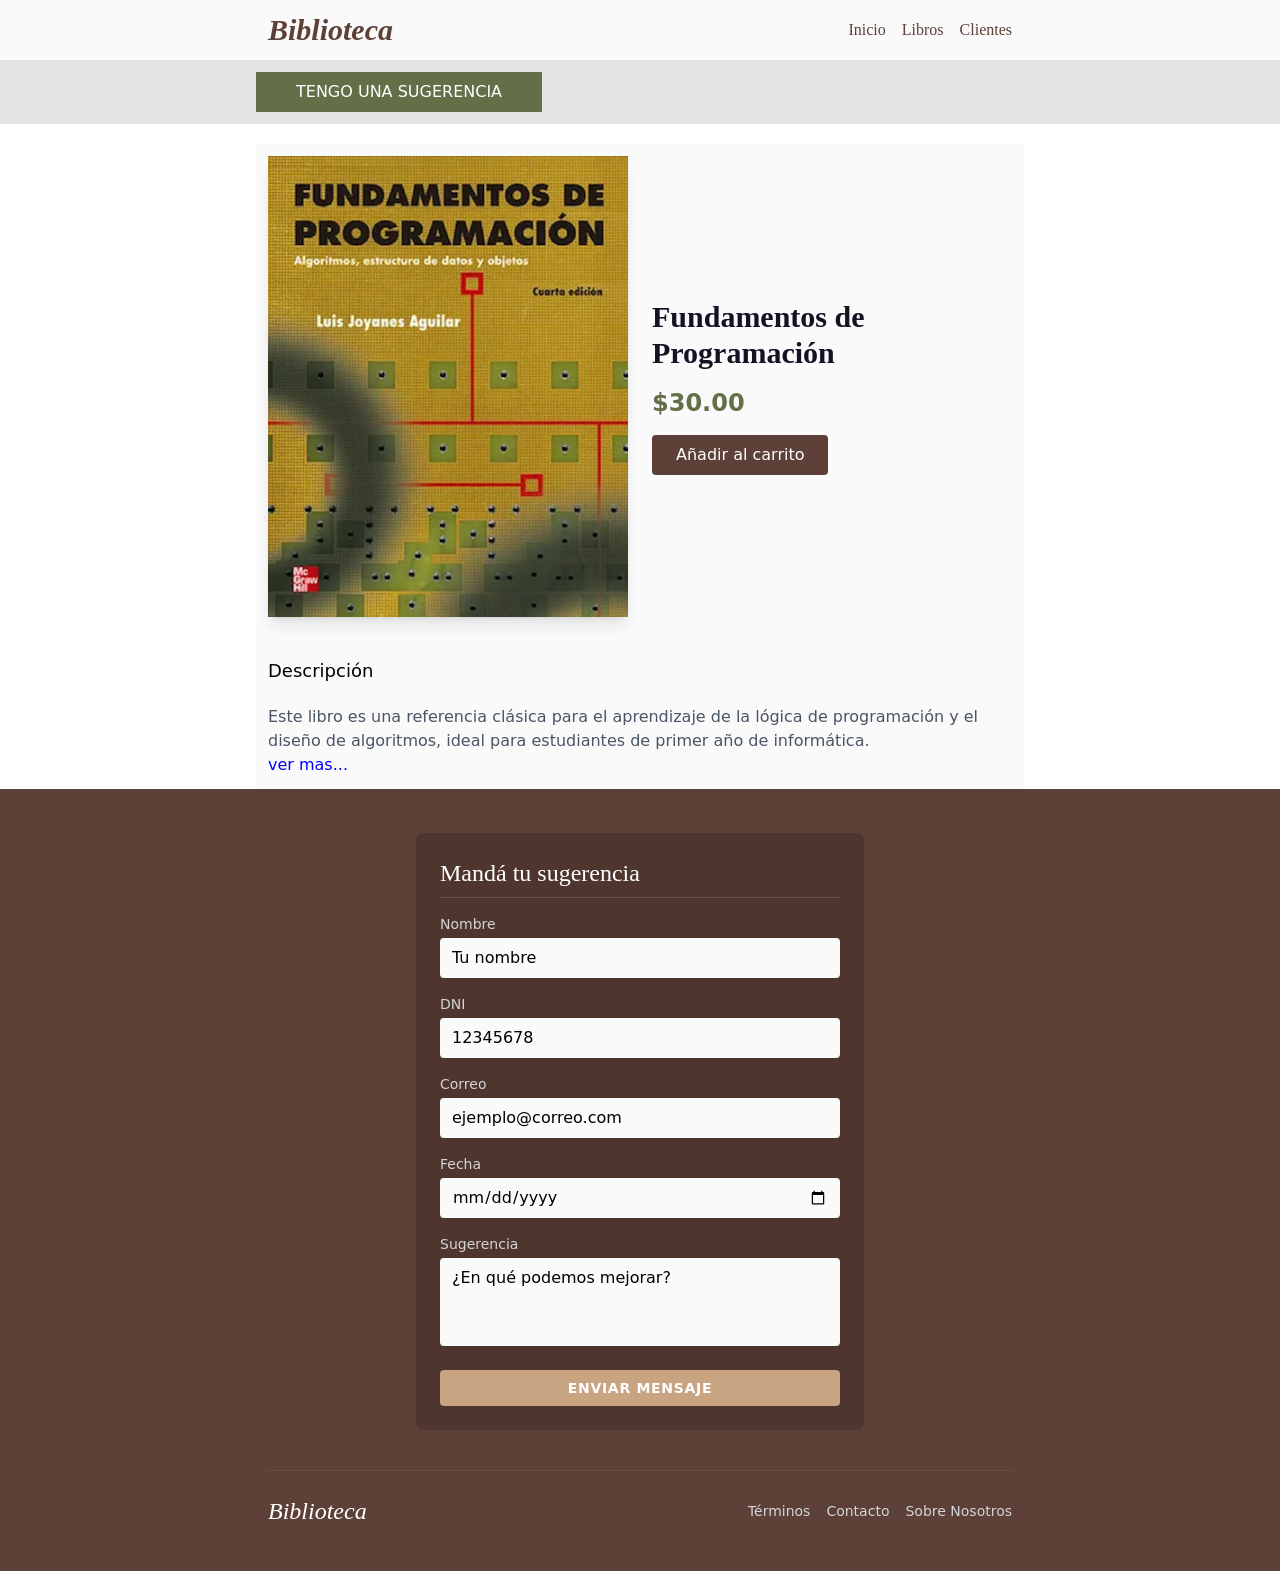
<file: biblioteca/detalles/fundamentos-de-la-programacion.html>
<!doctype html>
<html lang="es">
	<head>
		<meta charset="UTF-8" />
		<meta name="viewport" content="width=device-width, initial-scale=1.0" />
		<link rel="stylesheet" href="../resources/css/output.css" />
		<link rel="stylesheet" href="../resources/css/descripcion.css" />
		<script src="../scripts/descripcion.js" defer></script>
		<!-- <script src="./scripts/validacion.js" defer></script> -->
		<title>Fundamentos de Programación - Biblioteca</title>
	</head>
	<body class="scroll-smooth">
		<header class="bg-zinc-50 text-[#5d4037] font-serif">
			<div class="max-w-3xl p-3 flex justify-between mx-auto flex-wrap">
				<div>
					<h1 class="animate-entrada text-3xl font-bold italic">Biblioteca</h1>
				</div>
				<nav class="flex flex-row gap-4 align-middle justify-center">
					<a href="../index.html" class="block content-center hover:underline">Inicio</a>
					<a href="../libros.html" class="block content-center hover:underline">Libros</a>
					<a href="../clientes.html" class="block content-center hover:underline">Clientes</a>
				</nav>
			</div>
		</header>
		<div class="bg-zinc-200 p-3">
			<div class="mx-auto max-w-3xl">
				<a href="#sugerencias" class="hover:brightness-110 block w-fit px-10 py-2 text-white bg-[#626f47]">TENGO UNA SUGERENCIA</a>
			</div>
		</div>
		<main class="mt-5 p-3 max-w-3xl mx-auto bg-zinc-50">
			<article>
				<div class="flex flex-col md:flex-row gap-6">
					<div class="md:w-1/2">
						<img src="../resources/images/fundamentos-de-la-programacion.webp" alt="Fundamentos de Programación" class="w-full h-auto shadow-lg" />
					</div>
					<div class="md:w-1/2 flex flex-col justify-center">
						<h2 class="text-3xl font-bold mb-4 font-serif text-[#141223]">Fundamentos de Programación</h2>
						<p class="text-2xl font-bold text-[#626f47] mb-4">$30.00</p>
						<button class="bg-[#5d4037] text-white px-6 py-2 rounded hover:bg-[#c8a482] transition-colors w-fit">Añadir al carrito</button>
					</div>
				</div>
				<div class="text-gray-600 mt-10">
					<h3 class="text-black text-lg">Descripción</h3>
					<p class="mt-5">Este libro es una referencia clásica para el aprendizaje de la lógica de programación y el diseño de algoritmos, ideal para estudiantes de primer año de informática.</p>
					<p class="mt-5 hidden">
						Cubre temas esenciales como estructuras de control, funciones, arreglos y punteros, utilizando un enfoque pedagógico que facilita la comprensión de conceptos complejos.
					</p>
					<p class="mt-5 hidden">
						SOBRE EL AUTOR: Luis Joyanes Aguilar es un reconocido autor y docente en el ámbito de la informática, con numerosas publicaciones sobre lenguajes de programación y algoritmos.
					</p>
					<p class="mt-5 hidden">DETALLES DE EDICIÓN - Editorial: McGraw-Hill - Páginas: 700 - Idioma: Español - Encuadernación: Rústica - ISBN: 978-8448161118 - Año de publicación: 2008</p>
					<span id="ver-mas">ver mas...</span>
					<span id="ver-menos" class="hidden">ver menos</span>
				</div>
			</article>
		</main>
		<footer class="bg-[#5d4037] text-white py-8">
			<div class="max-w-3xl mx-auto p-3">
				<form action="" method="post" id="sugerencias" class="flex flex-col gap-4 max-w-md mx-auto bg-[#4e362f] p-6 rounded-lg shadow-inner">
					<h3 class="text-2xl font-serif border-b border-[#6d4c41] pb-2">Mandá tu sugerencia</h3>

					<div class="flex flex-col gap-1">
						<label for="nombre" class="text-sm text-zinc-300">Nombre</label>
						<input
							type="text"
							id="nombre"
							class="bg-zinc-50 text-black px-3 py-2 rounded-sm focus:ring-2 focus:ring-[#c8a482] outline-none transition-all"
							placeholder="Tu nombre"
							pattern="^[a-zA-ZáéíóúÁÉÍÓÚñÑ ]*$"
							title="Solo caracteres alfabéticos"
							required
						/>
					</div>

					<div class="flex flex-col gap-1">
						<label for="dni" class="text-sm text-zinc-300">DNI</label>
						<input
							type="text"
							id="dni"
							class="bg-zinc-50 text-black px-3 py-2 rounded-sm focus:ring-2 focus:ring-[#c8a482] outline-none transition-all"
							placeholder="12345678"
							pattern="^[1-9][0-9]{7}$"
							title="DNI valido"
							required
						/>
					</div>

					<div class="flex flex-col gap-1">
						<label for="correo" class="text-sm text-zinc-300">Correo</label>
						<input
							type="email"
							id="correo"
							class="bg-zinc-50 text-black px-3 py-2 rounded-sm focus:ring-2 focus:ring-[#c8a482] outline-none transition-all"
							placeholder="ejemplo@correo.com"
							required
						/>
					</div>

					<div class="flex flex-col gap-1">
						<label for="fecha" class="text-sm text-zinc-300">Fecha</label>
						<input type="date" id="fecha" class="bg-zinc-50 text-black px-3 py-2 rounded-sm focus:ring-2 focus:ring-[#c8a482] outline-none transition-all" placeholder="DD/MM/YYYY" required />
					</div>

					<div class="flex flex-col gap-1">
						<label for="msj" class="text-sm text-zinc-300">Sugerencia</label>
						<textarea
							id="msj"
							rows="3"
							class="bg-zinc-50 text-black px-3 py-2 rounded-sm focus:ring-2 focus:ring-[#c8a482] outline-none transition-all resize-none"
							placeholder="¿En qué podemos mejorar?"
							required
						></textarea>
					</div>

					<button id="enviar" type="submit" class="bg-[#c8a482] hover:bg-[#b89371] text-white font-bold py-2 mt-2 transition-colors rounded-sm uppercase text-sm tracking-wider">Enviar Mensaje</button>
				</form>
				<div class="border-t border-[#6d4c41] mt-10 mb-6"></div>
				<div class="flex flex-col gap-5 md:flex-row md:justify-between items-center">
					<h2 class="font-serif text-2xl italic">Biblioteca</h2>
					<nav class="flex flex-row gap-4 text-sm text-zinc-300">
						<a href="" class="hover:text-white hover:underline transition-colors">Términos</a>
						<a href="" class="hover:text-white hover:underline transition-colors">Contacto</a>
						<a href="" class="hover:text-white hover:underline transition-colors">Sobre Nosotros</a>
					</nav>
				</div>
			</div>
		</footer>
	</body>
</html>
</file>
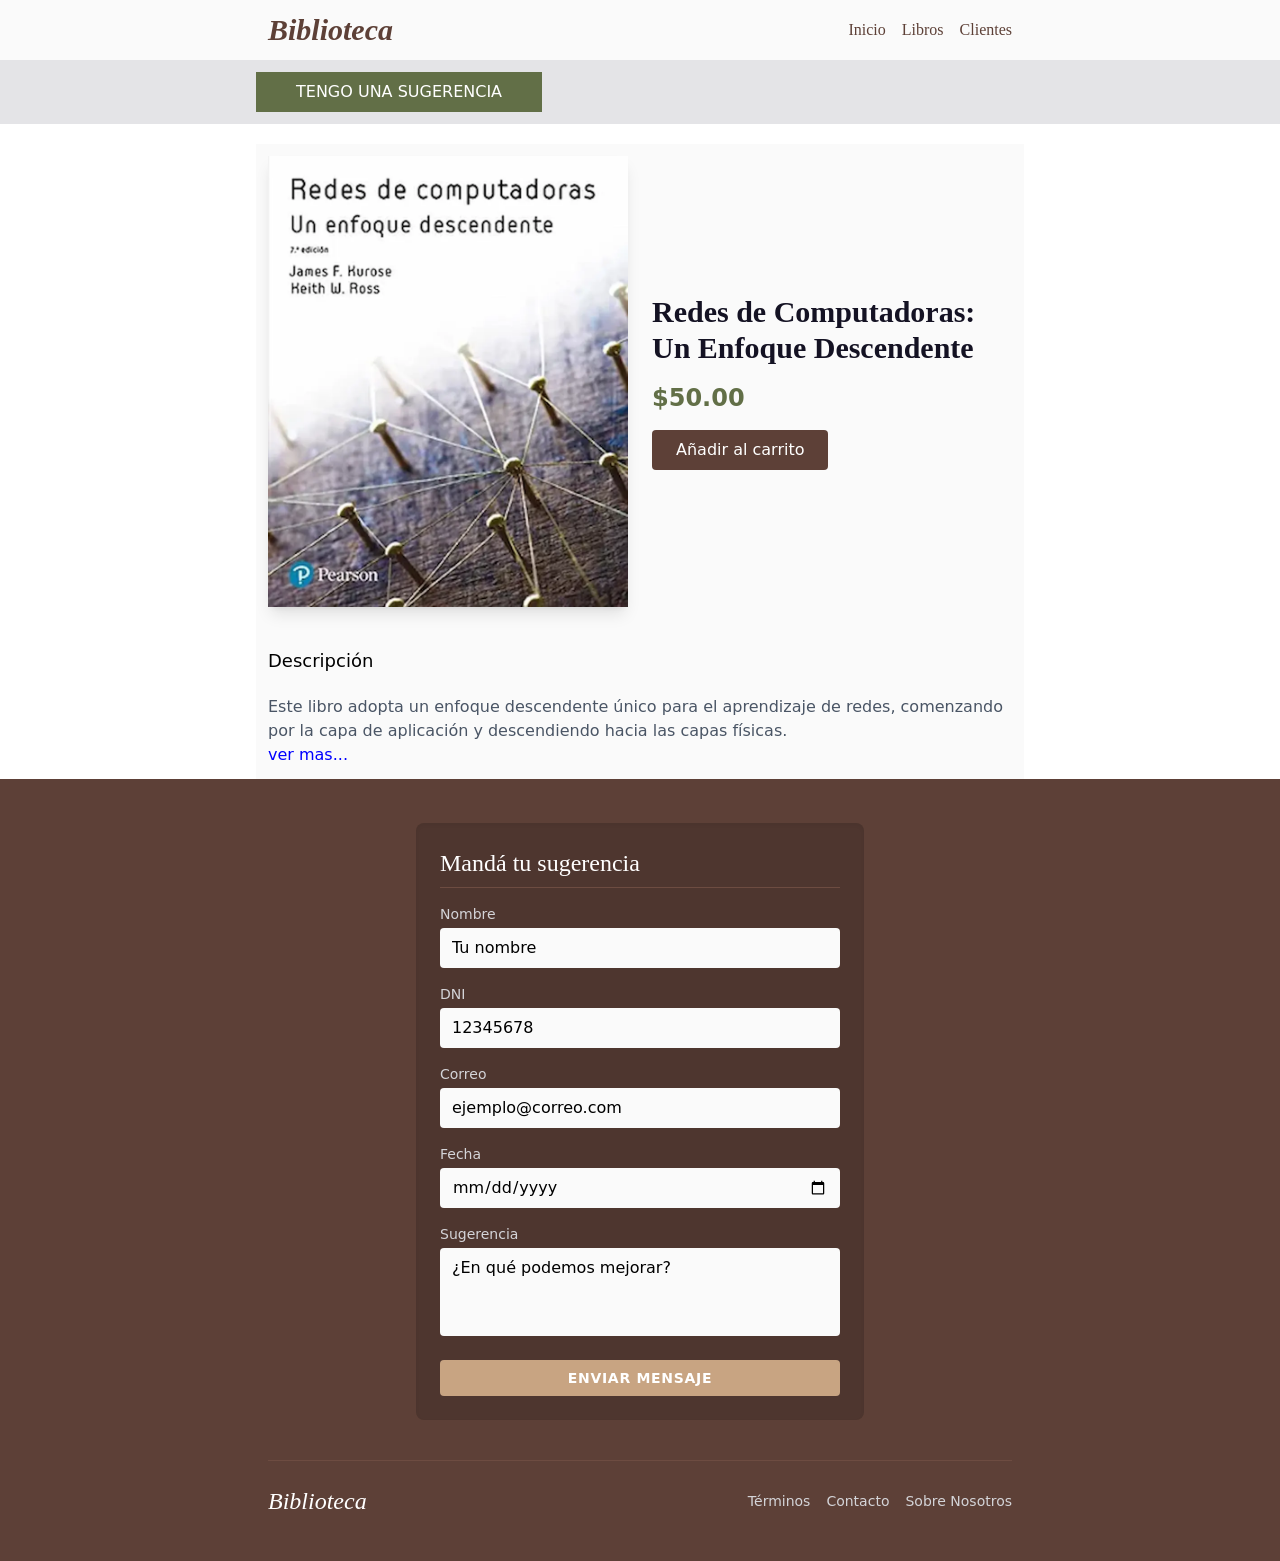
<file: biblioteca/detalles/redes-de-computadoras.html>
<!doctype html>
<html lang="es">
	<head>
		<meta charset="UTF-8" />
		<meta name="viewport" content="width=device-width, initial-scale=1.0" />
		<link rel="stylesheet" href="../resources/css/output.css" />
		<link rel="stylesheet" href="../resources/css/descripcion.css" />
		<script src="../scripts/descripcion.js" defer></script>
		<!-- <script src="./scripts/validacion.js" defer></script> -->
		<title>Redes de Computadoras - Biblioteca</title>
	</head>
	<body class="scroll-smooth">
		<header class="bg-zinc-50 text-[#5d4037] font-serif">
			<div class="max-w-3xl p-3 flex justify-between mx-auto flex-wrap">
				<div>
					<h1 class="animate-entrada text-3xl font-bold italic">Biblioteca</h1>
				</div>
				<nav class="flex flex-row gap-4 align-middle justify-center">
					<a href="../index.html" class="block content-center hover:underline">Inicio</a>
					<a href="../libros.html" class="block content-center hover:underline">Libros</a>
					<a href="../clientes.html" class="block content-center hover:underline">Clientes</a>
				</nav>
			</div>
		</header>
		<div class="bg-zinc-200 p-3">
			<div class="mx-auto max-w-3xl">
				<a href="#sugerencias" class="hover:brightness-110 block w-fit px-10 py-2 text-white bg-[#626f47]">TENGO UNA SUGERENCIA</a>
			</div>
		</div>
		<main class="mt-5 p-3 max-w-3xl mx-auto bg-zinc-50">
			<article>
				<div class="flex flex-col md:flex-row gap-6">
					<div class="md:w-1/2">
						<img src="../resources/images/redes-de-computadoras.webp" alt="Redes de Computadoras" class="w-full h-auto shadow-lg" />
					</div>
					<div class="md:w-1/2 flex flex-col justify-center">
						<h2 class="text-3xl font-bold mb-4 font-serif text-[#141223]">Redes de Computadoras: Un Enfoque Descendente</h2>
						<p class="text-2xl font-bold text-[#626f47] mb-4">$50.00</p>
						<button class="bg-[#5d4037] text-white px-6 py-2 rounded hover:bg-[#c8a482] transition-colors w-fit">Añadir al carrito</button>
					</div>
				</div>
				<div class="text-gray-600 mt-10" id="descripcion">
					<h3 class="text-black text-lg">Descripción</h3>
					<p class="mt-5">Este libro adopta un enfoque descendente único para el aprendizaje de redes, comenzando por la capa de aplicación y descendiendo hacia las capas físicas.</p>
					<p class="mt-5 hidden">Es ideal para entender cómo funciona Internet y las redes modernas, con ejemplos prácticos y una estructura que facilita el aprendizaje incremental.</p>
					<p class="mt-5 hidden">
						SOBRE LOS AUTORES: James Kurose y Keith Ross son expertos en el campo de las redes de computadoras, con décadas de experiencia en investigación y enseñanza universitaria.
					</p>
					<p class="mt-5 hidden">DETALLES DE EDICIÓN - Editorial: Pearson - Páginas: 800 - Idioma: Español - Encuadernación: Tapa blanda - ISBN: 978-0133594140 - Año de publicación: 2017</p>
					<span id="ver-mas">ver mas...</span>
					<span id="ver-menos" class="hidden">ver menos</span>
				</div>
			</article>
		</main>
		<footer class="bg-[#5d4037] text-white py-8">
			<div class="max-w-3xl mx-auto p-3">
				<form action="" method="post" id="sugerencias" class="flex flex-col gap-4 max-w-md mx-auto bg-[#4e362f] p-6 rounded-lg shadow-inner">
					<h3 class="text-2xl font-serif border-b border-[#6d4c41] pb-2">Mandá tu sugerencia</h3>

					<div class="flex flex-col gap-1">
						<label for="nombre" class="text-sm text-zinc-300">Nombre</label>
						<input
							type="text"
							id="nombre"
							class="bg-zinc-50 text-black px-3 py-2 rounded-sm focus:ring-2 focus:ring-[#c8a482] outline-none transition-all"
							placeholder="Tu nombre"
							pattern="^[a-zA-ZáéíóúÁÉÍÓÚñÑ ]*$"
							title="Solo caracteres alfabéticos"
							required
						/>
					</div>

					<div class="flex flex-col gap-1">
						<label for="dni" class="text-sm text-zinc-300">DNI</label>
						<input
							type="text"
							id="dni"
							class="bg-zinc-50 text-black px-3 py-2 rounded-sm focus:ring-2 focus:ring-[#c8a482] outline-none transition-all"
							placeholder="12345678"
							pattern="^[1-9][0-9]{7}$"
							title="DNI valido"
							required
						/>
					</div>

					<div class="flex flex-col gap-1">
						<label for="correo" class="text-sm text-zinc-300">Correo</label>
						<input
							type="email"
							id="correo"
							class="bg-zinc-50 text-black px-3 py-2 rounded-sm focus:ring-2 focus:ring-[#c8a482] outline-none transition-all"
							placeholder="ejemplo@correo.com"
							required
						/>
					</div>

					<div class="flex flex-col gap-1">
						<label for="fecha" class="text-sm text-zinc-300">Fecha</label>
						<input type="date" id="fecha" class="bg-zinc-50 text-black px-3 py-2 rounded-sm focus:ring-2 focus:ring-[#c8a482] outline-none transition-all" placeholder="DD/MM/YYYY" required />
					</div>

					<div class="flex flex-col gap-1">
						<label for="msj" class="text-sm text-zinc-300">Sugerencia</label>
						<textarea
							id="msj"
							rows="3"
							class="bg-zinc-50 text-black px-3 py-2 rounded-sm focus:ring-2 focus:ring-[#c8a482] outline-none transition-all resize-none"
							placeholder="¿En qué podemos mejorar?"
							required
						></textarea>
					</div>

					<button id="enviar" type="submit" class="bg-[#c8a482] hover:bg-[#b89371] text-white font-bold py-2 mt-2 transition-colors rounded-sm uppercase text-sm tracking-wider">Enviar Mensaje</button>
				</form>
				<div class="border-t border-[#6d4c41] mt-10 mb-6"></div>
				<div class="flex flex-col gap-5 md:flex-row md:justify-between items-center">
					<h2 class="font-serif text-2xl italic">Biblioteca</h2>
					<nav class="flex flex-row gap-4 text-sm text-zinc-300">
						<a href="" class="hover:text-white hover:underline transition-colors">Términos</a>
						<a href="" class="hover:text-white hover:underline transition-colors">Contacto</a>
						<a href="" class="hover:text-white hover:underline transition-colors">Sobre Nosotros</a>
					</nav>
				</div>
			</div>
		</footer>
	</body>
</html>
</file>
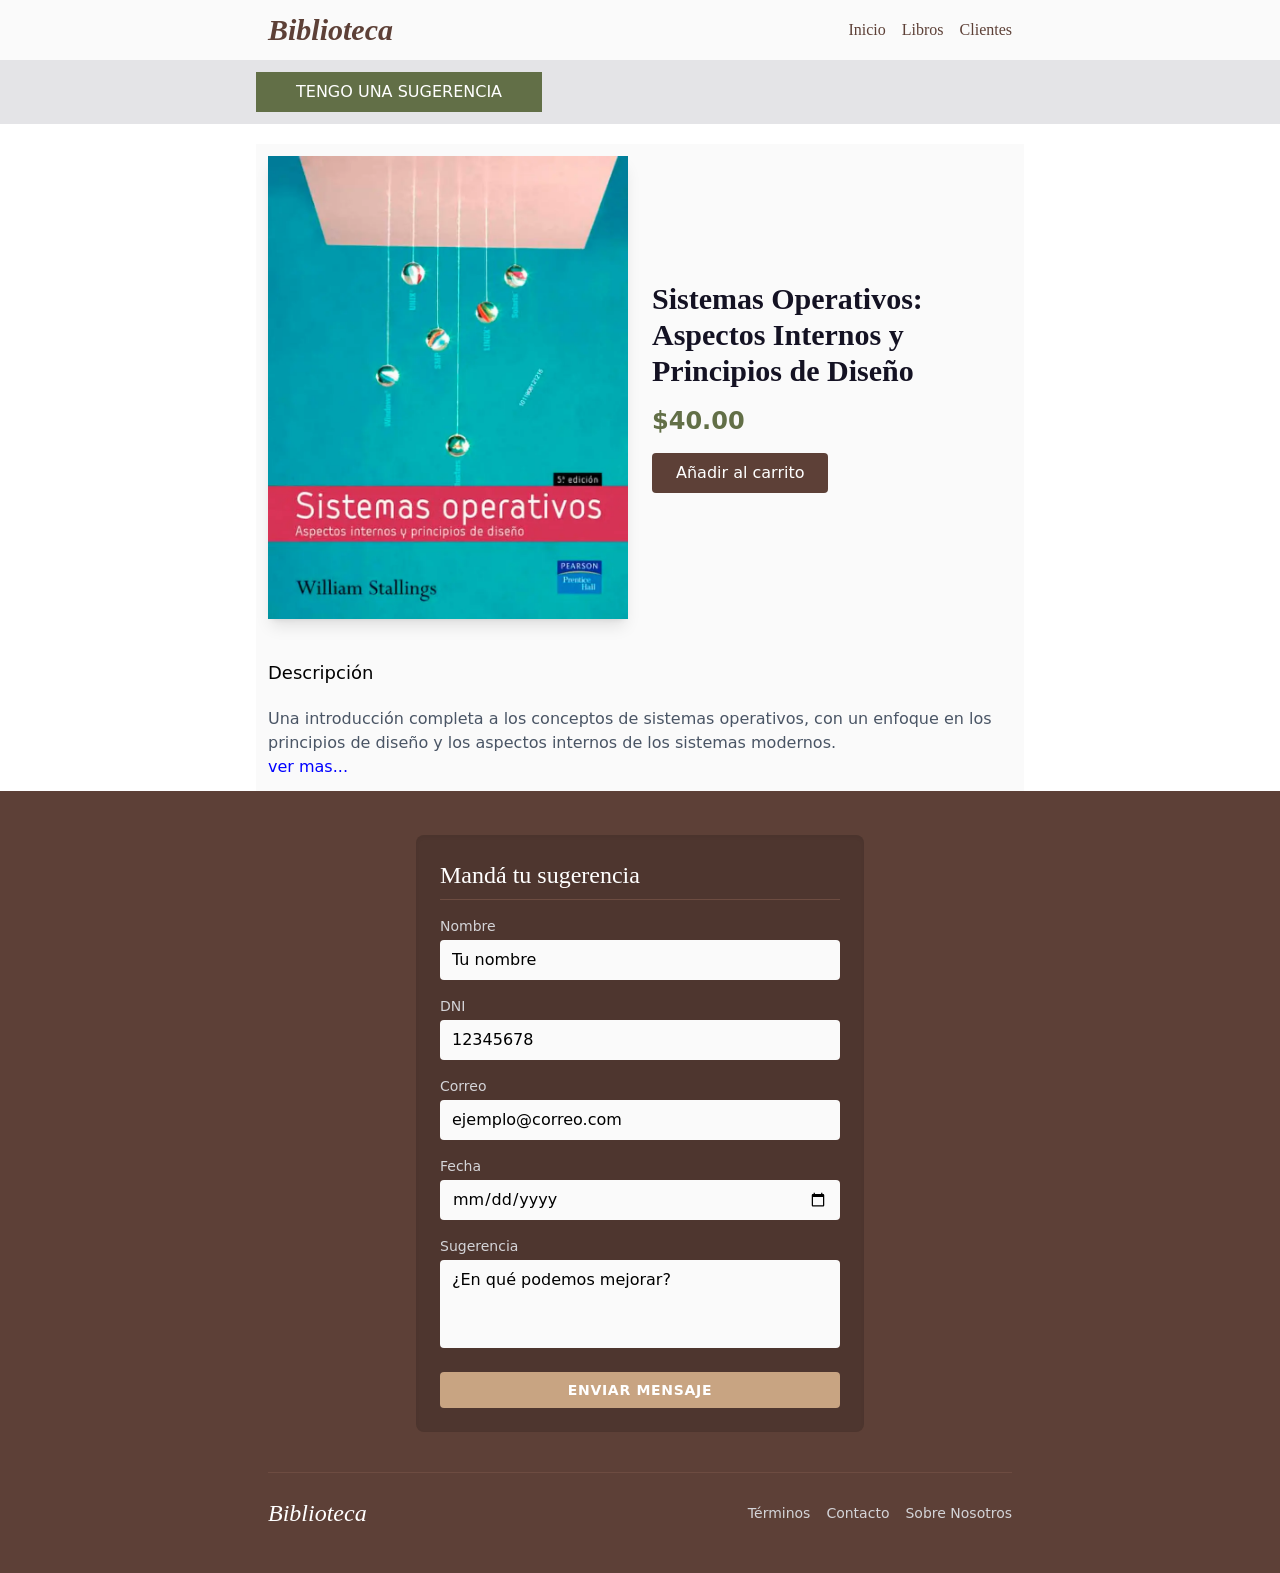
<file: biblioteca/detalles/sistemas-operativos.html>
<!doctype html>
<html lang="es">
	<head>
		<meta charset="UTF-8" />
		<meta name="viewport" content="width=device-width, initial-scale=1.0" />
		<link rel="stylesheet" href="../resources/css/output.css" />
		<link rel="stylesheet" href="../resources/css/descripcion.css" />
		<script src="../scripts/descripcion.js" defer></script>
		<!-- <script src="./scripts/validacion.js" defer></script> -->
		<title>Sistemas Operativos - Biblioteca</title>
	</head>
	<body class="scroll-smooth">
		<header class="bg-zinc-50 text-[#5d4037] font-serif">
			<div class="max-w-3xl p-3 flex justify-between mx-auto flex-wrap">
				<div>
					<h1 class="animate-entrada text-3xl font-bold italic">Biblioteca</h1>
				</div>
				<nav class="flex flex-row gap-4 align-middle justify-center">
					<a href="../index.html" class="block content-center hover:underline">Inicio</a>
					<a href="../libros.html" class="block content-center hover:underline">Libros</a>
					<a href="../clientes.html" class="block content-center hover:underline">Clientes</a>
				</nav>
			</div>
		</header>
		<div class="bg-zinc-200 p-3">
			<div class="mx-auto max-w-3xl">
				<a href="#sugerencias" class="hover:brightness-110 block w-fit px-10 py-2 text-white bg-[#626f47]">TENGO UNA SUGERENCIA</a>
			</div>
		</div>
		<main class="mt-5 p-3 max-w-3xl mx-auto bg-zinc-50">
			<article>
				<div class="flex flex-col md:flex-row gap-6">
					<div class="md:w-1/2">
						<img src="../resources/images/sistemas-operativos.webp" alt="Sistemas Operativos" class="w-full h-auto shadow-lg" />
					</div>
					<div class="md:w-1/2 flex flex-col justify-center">
						<h2 class="text-3xl font-bold mb-4 font-serif text-[#141223]">Sistemas Operativos: Aspectos Internos y Principios de Diseño</h2>
						<p class="text-2xl font-bold text-[#626f47] mb-4">$40.00</p>
						<button class="bg-[#5d4037] text-white px-6 py-2 rounded hover:bg-[#c8a482] transition-colors w-fit">Añadir al carrito</button>
					</div>
				</div>
				<div class="text-gray-600 mt-10">
					<h3 class="text-black text-lg">Descripción</h3>
					<p class="mt-5">Una introducción completa a los conceptos de sistemas operativos, con un enfoque en los principios de diseño y los aspectos internos de los sistemas modernos.</p>
					<p class="mt-5 hidden">Cubre gestión de procesos, memoria, almacenamiento y seguridad, proporcionando una base sólida para entender cómo el software interactúa con el hardware.</p>
					<p class="mt-5 hidden">SOBRE EL AUTOR: William Stallings es un autor galardonado de numerosos libros de texto sobre informática y redes, conocido por su claridad y profundidad técnica.</p>
					<p class="mt-5 hidden">DETALLES DE EDICIÓN - Editorial: Pearson - Páginas: 750 - Idioma: Español - Encuadernación: Tapa blanda - ISBN: 978-0134670959 - Año de publicación: 2017</p>
					<span id="ver-mas">ver mas...</span>
					<span id="ver-menos" class="hidden">ver menos</span>
				</div>
			</article>
		</main>
		<footer class="bg-[#5d4037] text-white py-8">
			<div class="max-w-3xl mx-auto p-3">
				<form action="" method="post" id="sugerencias" class="flex flex-col gap-4 max-w-md mx-auto bg-[#4e362f] p-6 rounded-lg shadow-inner">
					<h3 class="text-2xl font-serif border-b border-[#6d4c41] pb-2">Mandá tu sugerencia</h3>

					<div class="flex flex-col gap-1">
						<label for="nombre" class="text-sm text-zinc-300">Nombre</label>
						<input
							type="text"
							id="nombre"
							class="bg-zinc-50 text-black px-3 py-2 rounded-sm focus:ring-2 focus:ring-[#c8a482] outline-none transition-all"
							placeholder="Tu nombre"
							pattern="^[a-zA-ZáéíóúÁÉÍÓÚñÑ ]*$"
							title="Solo caracteres alfabéticos"
							required
						/>
					</div>

					<div class="flex flex-col gap-1">
						<label for="dni" class="text-sm text-zinc-300">DNI</label>
						<input
							type="text"
							id="dni"
							class="bg-zinc-50 text-black px-3 py-2 rounded-sm focus:ring-2 focus:ring-[#c8a482] outline-none transition-all"
							placeholder="12345678"
							pattern="^[1-9][0-9]{7}$"
							title="DNI valido"
							required
						/>
					</div>

					<div class="flex flex-col gap-1">
						<label for="correo" class="text-sm text-zinc-300">Correo</label>
						<input
							type="email"
							id="correo"
							class="bg-zinc-50 text-black px-3 py-2 rounded-sm focus:ring-2 focus:ring-[#c8a482] outline-none transition-all"
							placeholder="ejemplo@correo.com"
							required
						/>
					</div>

					<div class="flex flex-col gap-1">
						<label for="fecha" class="text-sm text-zinc-300">Fecha</label>
						<input type="date" id="fecha" class="bg-zinc-50 text-black px-3 py-2 rounded-sm focus:ring-2 focus:ring-[#c8a482] outline-none transition-all" placeholder="DD/MM/YYYY" required />
					</div>

					<div class="flex flex-col gap-1">
						<label for="msj" class="text-sm text-zinc-300">Sugerencia</label>
						<textarea
							id="msj"
							rows="3"
							class="bg-zinc-50 text-black px-3 py-2 rounded-sm focus:ring-2 focus:ring-[#c8a482] outline-none transition-all resize-none"
							placeholder="¿En qué podemos mejorar?"
							required
						></textarea>
					</div>

					<button id="enviar" type="submit" class="bg-[#c8a482] hover:bg-[#b89371] text-white font-bold py-2 mt-2 transition-colors rounded-sm uppercase text-sm tracking-wider">Enviar Mensaje</button>
				</form>
				<div class="border-t border-[#6d4c41] mt-10 mb-6"></div>
				<div class="flex flex-col gap-5 md:flex-row md:justify-between items-center">
					<h2 class="font-serif text-2xl italic">Biblioteca</h2>
					<nav class="flex flex-row gap-4 text-sm text-zinc-300">
						<a href="" class="hover:text-white hover:underline transition-colors">Términos</a>
						<a href="" class="hover:text-white hover:underline transition-colors">Contacto</a>
						<a href="" class="hover:text-white hover:underline transition-colors">Sobre Nosotros</a>
					</nav>
				</div>
			</div>
		</footer>
	</body>
</html>
</file>
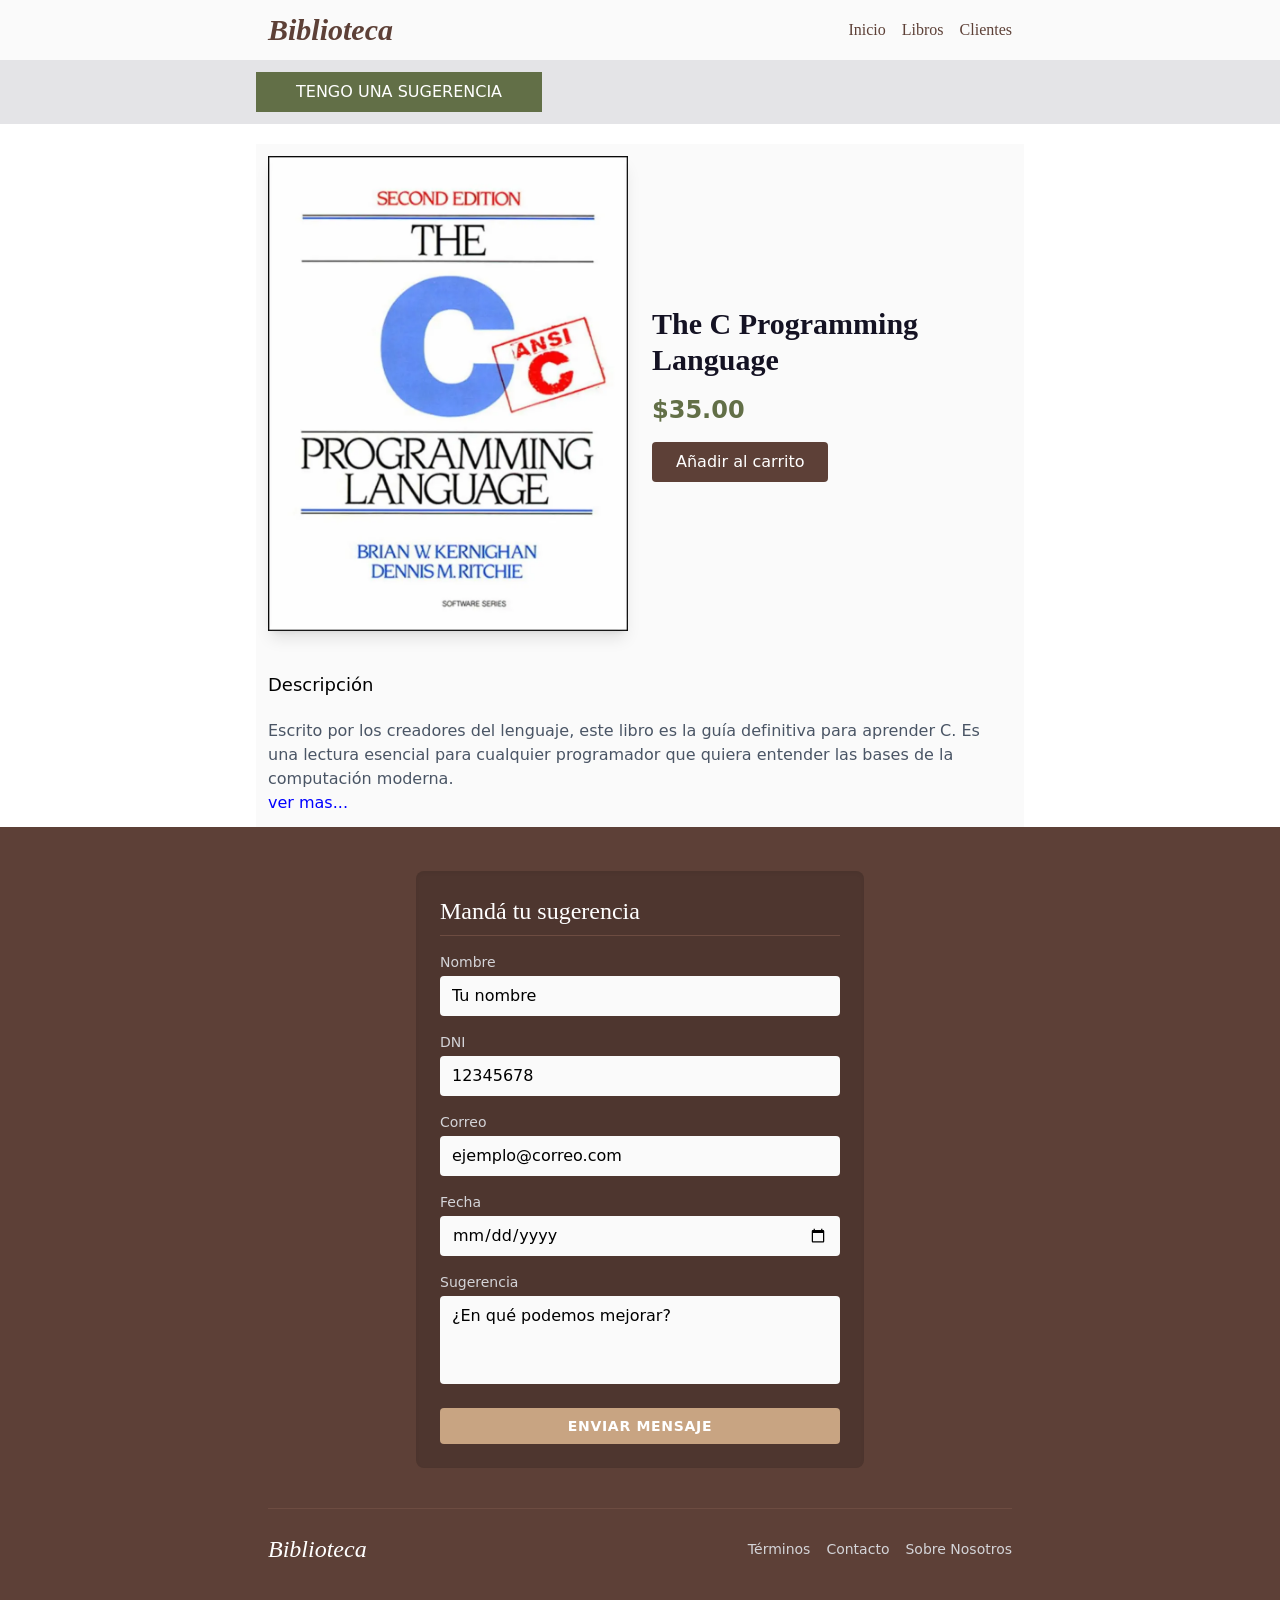
<file: biblioteca/detalles/the-c-programming-language.html>
<!doctype html>
<html lang="es">
	<head>
		<meta charset="UTF-8" />
		<meta name="viewport" content="width=device-width, initial-scale=1.0" />
		<link rel="stylesheet" href="../resources/css/output.css" />
		<link rel="stylesheet" href="../resources/css/descripcion.css" />
		<script src="../scripts/descripcion.js" defer></script>
		<!-- <script src="./scripts/validacion.js" defer></script> -->
		<title>The C Programming Language - Biblioteca</title>
	</head>
	<body class="scroll-smooth">
		<header class="bg-zinc-50 text-[#5d4037] font-serif">
			<div class="max-w-3xl p-3 flex justify-between mx-auto flex-wrap">
				<div>
					<h1 class="animate-entrada text-3xl font-bold italic">Biblioteca</h1>
				</div>
				<nav class="flex flex-row gap-4 align-middle justify-center">
					<a href="../index.html" class="block content-center hover:underline">Inicio</a>
					<a href="../libros.html" class="block content-center hover:underline">Libros</a>
					<a href="../clientes.html" class="block content-center hover:underline">Clientes</a>
				</nav>
			</div>
		</header>
		<div class="bg-zinc-200 p-3">
			<div class="mx-auto max-w-3xl">
				<a href="#sugerencias" class="hover:brightness-110 block w-fit px-10 py-2 text-white bg-[#626f47]">TENGO UNA SUGERENCIA</a>
			</div>
		</div>
		<main class="mt-5 p-3 max-w-3xl mx-auto bg-zinc-50">
			<article>
				<div class="flex flex-col md:flex-row gap-6">
					<div class="md:w-1/2">
						<img src="../resources/images/the-c-programming-language.webp" alt="The C Programming Language" class="w-full h-auto shadow-lg" />
					</div>
					<div class="md:w-1/2 flex flex-col justify-center">
						<h2 class="text-3xl font-bold mb-4 font-serif text-[#141223]">The C Programming Language</h2>
						<p class="text-2xl font-bold text-[#626f47] mb-4">$35.00</p>
						<button class="bg-[#5d4037] text-white px-6 py-2 rounded hover:bg-[#c8a482] transition-colors w-fit">Añadir al carrito</button>
					</div>
				</div>
				<div class="text-gray-600 mt-10">
					<h3 class="text-black text-lg">Descripción</h3>
					<p class="mt-5">
						Escrito por los creadores del lenguaje, este libro es la guía definitiva para aprender C. Es una lectura esencial para cualquier programador que quiera entender las bases de la computación
						moderna.
					</p>
					<p class="mt-5 hidden">
						El libro presenta una introducción clara al lenguaje C, cubriendo desde los conceptos básicos hasta el manejo avanzado de punteros y estructuras de datos. Es conocido por su brevedad y
						claridad, convirtiéndose en un estándar de la industria.
					</p>
					<p class="mt-5 hidden">
						SOBRE LOS AUTORES: Brian Kernighan y Dennis Ritchie fueron figuras clave en el desarrollo de UNIX y del lenguaje C en los Laboratorios Bell. Ritchie es el creador original del lenguaje.
					</p>
					<p class="mt-5 hidden">DETALLES DE EDICIÓN - Editorial: Prentice Hall - Páginas: 272 - Idioma: English - Encuadernación: Paperback - ISBN: 978-0131103627 - Año de publicación: 1988</p>
					<span id="ver-mas">ver mas...</span>
					<span id="ver-menos" class="hidden">ver menos</span>
				</div>
			</article>
		</main>
		<footer class="bg-[#5d4037] text-white py-8">
			<div class="max-w-3xl mx-auto p-3">
				<form action="" method="post" id="sugerencias" class="flex flex-col gap-4 max-w-md mx-auto bg-[#4e362f] p-6 rounded-lg shadow-inner">
					<h3 class="text-2xl font-serif border-b border-[#6d4c41] pb-2">Mandá tu sugerencia</h3>

					<div class="flex flex-col gap-1">
						<label for="nombre" class="text-sm text-zinc-300">Nombre</label>
						<input
							type="text"
							id="nombre"
							class="bg-zinc-50 text-black px-3 py-2 rounded-sm focus:ring-2 focus:ring-[#c8a482] outline-none transition-all"
							placeholder="Tu nombre"
							pattern="^[a-zA-ZáéíóúÁÉÍÓÚñÑ ]*$"
							title="Solo caracteres alfabéticos"
							required
						/>
					</div>

					<div class="flex flex-col gap-1">
						<label for="dni" class="text-sm text-zinc-300">DNI</label>
						<input
							type="text"
							id="dni"
							class="bg-zinc-50 text-black px-3 py-2 rounded-sm focus:ring-2 focus:ring-[#c8a482] outline-none transition-all"
							placeholder="12345678"
							pattern="^[1-9][0-9]{7}$"
							title="DNI valido"
							required
						/>
					</div>

					<div class="flex flex-col gap-1">
						<label for="correo" class="text-sm text-zinc-300">Correo</label>
						<input
							type="email"
							id="correo"
							class="bg-zinc-50 text-black px-3 py-2 rounded-sm focus:ring-2 focus:ring-[#c8a482] outline-none transition-all"
							placeholder="ejemplo@correo.com"
							required
						/>
					</div>

					<div class="flex flex-col gap-1">
						<label for="fecha" class="text-sm text-zinc-300">Fecha</label>
						<input type="date" id="fecha" class="bg-zinc-50 text-black px-3 py-2 rounded-sm focus:ring-2 focus:ring-[#c8a482] outline-none transition-all" placeholder="DD/MM/YYYY" required />
					</div>

					<div class="flex flex-col gap-1">
						<label for="msj" class="text-sm text-zinc-300">Sugerencia</label>
						<textarea
							id="msj"
							rows="3"
							class="bg-zinc-50 text-black px-3 py-2 rounded-sm focus:ring-2 focus:ring-[#c8a482] outline-none transition-all resize-none"
							placeholder="¿En qué podemos mejorar?"
							required
						></textarea>
					</div>

					<button id="enviar" type="submit" class="bg-[#c8a482] hover:bg-[#b89371] text-white font-bold py-2 mt-2 transition-colors rounded-sm uppercase text-sm tracking-wider">Enviar Mensaje</button>
				</form>
				<div class="border-t border-[#6d4c41] mt-10 mb-6"></div>
				<div class="flex flex-col gap-5 md:flex-row md:justify-between items-center">
					<h2 class="font-serif text-2xl italic">Biblioteca</h2>
					<nav class="flex flex-row gap-4 text-sm text-zinc-300">
						<a href="" class="hover:text-white hover:underline transition-colors">Términos</a>
						<a href="" class="hover:text-white hover:underline transition-colors">Contacto</a>
						<a href="" class="hover:text-white hover:underline transition-colors">Sobre Nosotros</a>
					</nav>
				</div>
			</div>
		</footer>
	</body>
</html>
</file>
<file: biblioteca/resources/css/carrousel.css>
#carrousel-section{
    width: 100%;
    margin-block: 1rem;
}

.carrousel{
    scroll-snap-type: x mandatory;
    scroll-behavior: smooth;
    overflow-x: hidden;
	display: flex;
    flex-wrap: nowrap;
    gap: 10px;
    width: 100%;
}

.carrousel-item {
    scroll-snap-align: center;
	background: #e3dbdb;
    flex-shrink: 0;
    width: 100%;
    max-height: 150px;
}

.carrousel-item a{
    display: flex;
    gap: 10px;
    flex-shrink: 0;
    padding: 10px;
    width: 100%;
    max-height: 150px;
    width: 100%;
    height: 100%;
}

.carrousel-item img{
    height: 100%;
}

.titulo-libro{
    font-weight: 500;
}
</file>
<file: biblioteca/resources/css/tarjeta-contacto.css>
.item-contacto{
    position: relative;
}

.boton-eliminar{
    color: white;
    background-color: red;
    font-size: 10px;
    width: 20px;
    height: 20px;
    border-radius: 3px;
    position: absolute;
    right: 10px;
    top: 10px;
    cursor: pointer;
}

.boton-eliminar:hover{
    opacity: 60%;
}

.campo{
    border: solid 1px gray;
    border-radius: 5px;
    padding: 5px 10px;
}

#boton-agregar{
    color: white;
    background-color: #626F47;
    padding: 5px 10px;
    cursor: pointer;
}

#boton-agregar:hover{
    opacity: 60%;
}
</file>
<file: biblioteca/resources/css/descripcion.css>
.hidden{
    display: none;
}




#ver-mas, #ver-menos{
    color: blue;
    cursor: pointer;

    &:hover{
        text-decoration: underline;
    }
}
</file>
<file: biblioteca/resources/css/output.css>
/*! tailwindcss v4.2.3 | MIT License | https://tailwindcss.com */
@layer properties;
@layer theme, base, components, utilities;
@layer theme {
  :root, :host {
    --font-sans: ui-sans-serif, system-ui, sans-serif, "Apple Color Emoji",
      "Segoe UI Emoji", "Segoe UI Symbol", "Noto Color Emoji";
    --font-serif: ui-serif, Georgia, Cambria, "Times New Roman", Times, serif;
    --font-mono: ui-monospace, SFMono-Regular, Menlo, Monaco, Consolas, "Liberation Mono",
      "Courier New", monospace;
    --color-blue-900: oklch(37.9% 0.146 265.522);
    --color-gray-600: oklch(44.6% 0.03 256.802);
    --color-zinc-50: oklch(98.5% 0 0);
    --color-zinc-100: oklch(96.7% 0.001 286.375);
    --color-zinc-200: oklch(92% 0.004 286.32);
    --color-zinc-300: oklch(87.1% 0.006 286.286);
    --color-black: #000;
    --color-white: #fff;
    --spacing: 0.25rem;
    --container-md: 28rem;
    --container-3xl: 48rem;
    --text-sm: 0.875rem;
    --text-sm--line-height: calc(1.25 / 0.875);
    --text-base: 1rem;
    --text-base--line-height: calc(1.5 / 1);
    --text-lg: 1.125rem;
    --text-lg--line-height: calc(1.75 / 1.125);
    --text-2xl: 1.5rem;
    --text-2xl--line-height: calc(2 / 1.5);
    --text-3xl: 1.875rem;
    --text-3xl--line-height: calc(2.25 / 1.875);
    --font-weight-bold: 700;
    --tracking-wider: 0.05em;
    --radius-sm: 0.25rem;
    --radius-lg: 0.5rem;
    --default-transition-duration: 150ms;
    --default-transition-timing-function: cubic-bezier(0.4, 0, 0.2, 1);
    --default-font-family: var(--font-sans);
    --default-mono-font-family: var(--font-mono);
    --animate-entrada: entrada 3s ease-in-out;
  }
}
@layer base {
  *, ::after, ::before, ::backdrop, ::file-selector-button {
    box-sizing: border-box;
    margin: 0;
    padding: 0;
    border: 0 solid;
  }
  html, :host {
    line-height: 1.5;
    -webkit-text-size-adjust: 100%;
    tab-size: 4;
    font-family: var(--default-font-family, ui-sans-serif, system-ui, sans-serif, "Apple Color Emoji", "Segoe UI Emoji", "Segoe UI Symbol", "Noto Color Emoji");
    font-feature-settings: var(--default-font-feature-settings, normal);
    font-variation-settings: var(--default-font-variation-settings, normal);
    -webkit-tap-highlight-color: transparent;
  }
  hr {
    height: 0;
    color: inherit;
    border-top-width: 1px;
  }
  abbr:where([title]) {
    -webkit-text-decoration: underline dotted;
    text-decoration: underline dotted;
  }
  h1, h2, h3, h4, h5, h6 {
    font-size: inherit;
    font-weight: inherit;
  }
  a {
    color: inherit;
    -webkit-text-decoration: inherit;
    text-decoration: inherit;
  }
  b, strong {
    font-weight: bolder;
  }
  code, kbd, samp, pre {
    font-family: var(--default-mono-font-family, ui-monospace, SFMono-Regular, Menlo, Monaco, Consolas, "Liberation Mono", "Courier New", monospace);
    font-feature-settings: var(--default-mono-font-feature-settings, normal);
    font-variation-settings: var(--default-mono-font-variation-settings, normal);
    font-size: 1em;
  }
  small {
    font-size: 80%;
  }
  sub, sup {
    font-size: 75%;
    line-height: 0;
    position: relative;
    vertical-align: baseline;
  }
  sub {
    bottom: -0.25em;
  }
  sup {
    top: -0.5em;
  }
  table {
    text-indent: 0;
    border-color: inherit;
    border-collapse: collapse;
  }
  :-moz-focusring {
    outline: auto;
  }
  progress {
    vertical-align: baseline;
  }
  summary {
    display: list-item;
  }
  ol, ul, menu {
    list-style: none;
  }
  img, svg, video, canvas, audio, iframe, embed, object {
    display: block;
    vertical-align: middle;
  }
  img, video {
    max-width: 100%;
    height: auto;
  }
  button, input, select, optgroup, textarea, ::file-selector-button {
    font: inherit;
    font-feature-settings: inherit;
    font-variation-settings: inherit;
    letter-spacing: inherit;
    color: inherit;
    border-radius: 0;
    background-color: transparent;
    opacity: 1;
  }
  :where(select:is([multiple], [size])) optgroup {
    font-weight: bolder;
  }
  :where(select:is([multiple], [size])) optgroup option {
    padding-inline-start: 20px;
  }
  ::file-selector-button {
    margin-inline-end: 4px;
  }
  ::placeholder {
    opacity: 1;
  }
  @supports (not (-webkit-appearance: -apple-pay-button))  or (contain-intrinsic-size: 1px) {
    ::placeholder {
      color: currentcolor;
      @supports (color: color-mix(in lab, red, red)) {
        color: color-mix(in oklab, currentcolor 50%, transparent);
      }
    }
  }
  textarea {
    resize: vertical;
  }
  ::-webkit-search-decoration {
    -webkit-appearance: none;
  }
  ::-webkit-date-and-time-value {
    min-height: 1lh;
    text-align: inherit;
  }
  ::-webkit-datetime-edit {
    display: inline-flex;
  }
  ::-webkit-datetime-edit-fields-wrapper {
    padding: 0;
  }
  ::-webkit-datetime-edit, ::-webkit-datetime-edit-year-field, ::-webkit-datetime-edit-month-field, ::-webkit-datetime-edit-day-field, ::-webkit-datetime-edit-hour-field, ::-webkit-datetime-edit-minute-field, ::-webkit-datetime-edit-second-field, ::-webkit-datetime-edit-millisecond-field, ::-webkit-datetime-edit-meridiem-field {
    padding-block: 0;
  }
  ::-webkit-calendar-picker-indicator {
    line-height: 1;
  }
  :-moz-ui-invalid {
    box-shadow: none;
  }
  button, input:where([type="button"], [type="reset"], [type="submit"]), ::file-selector-button {
    appearance: button;
  }
  ::-webkit-inner-spin-button, ::-webkit-outer-spin-button {
    height: auto;
  }
  [hidden]:where(:not([hidden="until-found"])) {
    display: none !important;
  }
}
@layer utilities {
  .end {
    inset-inline-end: var(--spacing);
  }
  .mx-auto {
    margin-inline: auto;
  }
  .mt-2 {
    margin-top: calc(var(--spacing) * 2);
  }
  .mt-5 {
    margin-top: calc(var(--spacing) * 5);
  }
  .mt-6 {
    margin-top: calc(var(--spacing) * 6);
  }
  .mt-10 {
    margin-top: calc(var(--spacing) * 10);
  }
  .mt-auto {
    margin-top: auto;
  }
  .mb-4 {
    margin-bottom: calc(var(--spacing) * 4);
  }
  .mb-6 {
    margin-bottom: calc(var(--spacing) * 6);
  }
  .line-clamp-1 {
    overflow: hidden;
    display: -webkit-box;
    -webkit-box-orient: vertical;
    -webkit-line-clamp: 1;
  }
  .block {
    display: block;
  }
  .flex {
    display: flex;
  }
  .grid {
    display: grid;
  }
  .size-5 {
    width: calc(var(--spacing) * 5);
    height: calc(var(--spacing) * 5);
  }
  .size-16 {
    width: calc(var(--spacing) * 16);
    height: calc(var(--spacing) * 16);
  }
  .h-auto {
    height: auto;
  }
  .h-full {
    height: 100%;
  }
  .min-h-\[50vh\] {
    min-height: 50vh;
  }
  .w-fit {
    width: fit-content;
  }
  .w-full {
    width: 100%;
  }
  .max-w-3xl {
    max-width: var(--container-3xl);
  }
  .max-w-md {
    max-width: var(--container-md);
  }
  .grow {
    flex-grow: 1;
  }
  .border-collapse {
    border-collapse: collapse;
  }
  .animate-entrada {
    animation: var(--animate-entrada);
  }
  .cursor-pointer {
    cursor: pointer;
  }
  .resize-none {
    resize: none;
  }
  .grid-cols-4 {
    grid-template-columns: repeat(4, minmax(0, 1fr));
  }
  .flex-col {
    flex-direction: column;
  }
  .flex-col-reverse {
    flex-direction: column-reverse;
  }
  .flex-row {
    flex-direction: row;
  }
  .flex-wrap {
    flex-wrap: wrap;
  }
  .content-center {
    align-content: center;
  }
  .items-center {
    align-items: center;
  }
  .justify-between {
    justify-content: space-between;
  }
  .justify-center {
    justify-content: center;
  }
  .gap-1 {
    gap: calc(var(--spacing) * 1);
  }
  .gap-2 {
    gap: calc(var(--spacing) * 2);
  }
  .gap-3 {
    gap: calc(var(--spacing) * 3);
  }
  .gap-4 {
    gap: calc(var(--spacing) * 4);
  }
  .gap-5 {
    gap: calc(var(--spacing) * 5);
  }
  .gap-6 {
    gap: calc(var(--spacing) * 6);
  }
  .scroll-smooth {
    scroll-behavior: smooth;
  }
  .rounded {
    border-radius: 0.25rem;
  }
  .rounded-full {
    border-radius: calc(infinity * 1px);
  }
  .rounded-lg {
    border-radius: var(--radius-lg);
  }
  .rounded-sm {
    border-radius: var(--radius-sm);
  }
  .border {
    border-style: var(--tw-border-style);
    border-width: 1px;
  }
  .border-t {
    border-top-style: var(--tw-border-style);
    border-top-width: 1px;
  }
  .border-b {
    border-bottom-style: var(--tw-border-style);
    border-bottom-width: 1px;
  }
  .border-\[\#6d4c41\] {
    border-color: #6d4c41;
  }
  .border-black {
    border-color: var(--color-black);
  }
  .border-zinc-100 {
    border-color: var(--color-zinc-100);
  }
  .bg-\[\#4e362f\] {
    background-color: #4e362f;
  }
  .bg-\[\#5d4037\] {
    background-color: #5d4037;
  }
  .bg-\[\#6d4c41\] {
    background-color: #6d4c41;
  }
  .bg-\[\#626f47\] {
    background-color: #626f47;
  }
  .bg-\[\#c8a482\] {
    background-color: #c8a482;
  }
  .bg-white {
    background-color: var(--color-white);
  }
  .bg-zinc-50 {
    background-color: var(--color-zinc-50);
  }
  .bg-zinc-200 {
    background-color: var(--color-zinc-200);
  }
  .fill-white {
    fill: var(--color-white);
  }
  .object-cover {
    object-fit: cover;
  }
  .p-2 {
    padding: calc(var(--spacing) * 2);
  }
  .p-3 {
    padding: calc(var(--spacing) * 3);
  }
  .p-4 {
    padding: calc(var(--spacing) * 4);
  }
  .p-6 {
    padding: calc(var(--spacing) * 6);
  }
  .px-2 {
    padding-inline: calc(var(--spacing) * 2);
  }
  .px-3 {
    padding-inline: calc(var(--spacing) * 3);
  }
  .px-6 {
    padding-inline: calc(var(--spacing) * 6);
  }
  .px-10 {
    padding-inline: calc(var(--spacing) * 10);
  }
  .py-1 {
    padding-block: calc(var(--spacing) * 1);
  }
  .py-2 {
    padding-block: calc(var(--spacing) * 2);
  }
  .py-8 {
    padding-block: calc(var(--spacing) * 8);
  }
  .pb-2 {
    padding-bottom: calc(var(--spacing) * 2);
  }
  .text-center {
    text-align: center;
  }
  .align-middle {
    vertical-align: middle;
  }
  .font-serif {
    font-family: var(--font-serif);
  }
  .text-2xl {
    font-size: var(--text-2xl);
    line-height: var(--tw-leading, var(--text-2xl--line-height));
  }
  .text-3xl {
    font-size: var(--text-3xl);
    line-height: var(--tw-leading, var(--text-3xl--line-height));
  }
  .text-base {
    font-size: var(--text-base);
    line-height: var(--tw-leading, var(--text-base--line-height));
  }
  .text-lg {
    font-size: var(--text-lg);
    line-height: var(--tw-leading, var(--text-lg--line-height));
  }
  .text-sm {
    font-size: var(--text-sm);
    line-height: var(--tw-leading, var(--text-sm--line-height));
  }
  .font-bold {
    --tw-font-weight: var(--font-weight-bold);
    font-weight: var(--font-weight-bold);
  }
  .tracking-wider {
    --tw-tracking: var(--tracking-wider);
    letter-spacing: var(--tracking-wider);
  }
  .text-\[\#5d4037\] {
    color: #5d4037;
  }
  .text-\[\#626f47\] {
    color: #626f47;
  }
  .text-\[\#141223\] {
    color: #141223;
  }
  .text-black {
    color: var(--color-black);
  }
  .text-blue-900 {
    color: var(--color-blue-900);
  }
  .text-gray-600 {
    color: var(--color-gray-600);
  }
  .text-white {
    color: var(--color-white);
  }
  .text-zinc-300 {
    color: var(--color-zinc-300);
  }
  .uppercase {
    text-transform: uppercase;
  }
  .italic {
    font-style: italic;
  }
  .shadow-inner {
    --tw-shadow: inset 0 2px 4px 0 var(--tw-shadow-color, rgb(0 0 0 / 0.05));
    box-shadow: var(--tw-inset-shadow), var(--tw-inset-ring-shadow), var(--tw-ring-offset-shadow), var(--tw-ring-shadow), var(--tw-shadow);
  }
  .shadow-lg {
    --tw-shadow: 0 10px 15px -3px var(--tw-shadow-color, rgb(0 0 0 / 0.1)), 0 4px 6px -4px var(--tw-shadow-color, rgb(0 0 0 / 0.1));
    box-shadow: var(--tw-inset-shadow), var(--tw-inset-ring-shadow), var(--tw-ring-offset-shadow), var(--tw-ring-shadow), var(--tw-shadow);
  }
  .shadow-sm {
    --tw-shadow: 0 1px 3px 0 var(--tw-shadow-color, rgb(0 0 0 / 0.1)), 0 1px 2px -1px var(--tw-shadow-color, rgb(0 0 0 / 0.1));
    box-shadow: var(--tw-inset-shadow), var(--tw-inset-ring-shadow), var(--tw-ring-offset-shadow), var(--tw-ring-shadow), var(--tw-shadow);
  }
  .transition-all {
    transition-property: all;
    transition-timing-function: var(--tw-ease, var(--default-transition-timing-function));
    transition-duration: var(--tw-duration, var(--default-transition-duration));
  }
  .transition-colors {
    transition-property: color, background-color, border-color, outline-color, text-decoration-color, fill, stroke, --tw-gradient-from, --tw-gradient-via, --tw-gradient-to;
    transition-timing-function: var(--tw-ease, var(--default-transition-timing-function));
    transition-duration: var(--tw-duration, var(--default-transition-duration));
  }
  .transition-shadow {
    transition-property: box-shadow;
    transition-timing-function: var(--tw-ease, var(--default-transition-timing-function));
    transition-duration: var(--tw-duration, var(--default-transition-duration));
  }
  .transition-transform {
    transition-property: transform, translate, scale, rotate;
    transition-timing-function: var(--tw-ease, var(--default-transition-timing-function));
    transition-duration: var(--tw-duration, var(--default-transition-duration));
  }
  .outline-none {
    --tw-outline-style: none;
    outline-style: none;
  }
  .hover\:-translate-y-1 {
    &:hover {
      @media (hover: hover) {
        --tw-translate-y: calc(var(--spacing) * -1);
        translate: var(--tw-translate-x) var(--tw-translate-y);
      }
    }
  }
  .hover\:bg-\[\#b89371\] {
    &:hover {
      @media (hover: hover) {
        background-color: #b89371;
      }
    }
  }
  .hover\:bg-\[\#c8a482\] {
    &:hover {
      @media (hover: hover) {
        background-color: #c8a482;
      }
    }
  }
  .hover\:text-white {
    &:hover {
      @media (hover: hover) {
        color: var(--color-white);
      }
    }
  }
  .hover\:underline {
    &:hover {
      @media (hover: hover) {
        text-decoration-line: underline;
      }
    }
  }
  .hover\:opacity-80 {
    &:hover {
      @media (hover: hover) {
        opacity: 80%;
      }
    }
  }
  .hover\:shadow-md {
    &:hover {
      @media (hover: hover) {
        --tw-shadow: 0 4px 6px -1px var(--tw-shadow-color, rgb(0 0 0 / 0.1)), 0 2px 4px -2px var(--tw-shadow-color, rgb(0 0 0 / 0.1));
        box-shadow: var(--tw-inset-shadow), var(--tw-inset-ring-shadow), var(--tw-ring-offset-shadow), var(--tw-ring-shadow), var(--tw-shadow);
      }
    }
  }
  .hover\:brightness-110 {
    &:hover {
      @media (hover: hover) {
        --tw-brightness: brightness(110%);
        filter: var(--tw-blur,) var(--tw-brightness,) var(--tw-contrast,) var(--tw-grayscale,) var(--tw-hue-rotate,) var(--tw-invert,) var(--tw-saturate,) var(--tw-sepia,) var(--tw-drop-shadow,);
      }
    }
  }
  .focus\:ring-2 {
    &:focus {
      --tw-ring-shadow: var(--tw-ring-inset,) 0 0 0 calc(2px + var(--tw-ring-offset-width)) var(--tw-ring-color, currentcolor);
      box-shadow: var(--tw-inset-shadow), var(--tw-inset-ring-shadow), var(--tw-ring-offset-shadow), var(--tw-ring-shadow), var(--tw-shadow);
    }
  }
  .focus\:ring-\[\#c8a482\] {
    &:focus {
      --tw-ring-color: #c8a482;
    }
  }
  .md\:w-1\/2 {
    @media (width >= 48rem) {
      width: calc(1 / 2 * 100%);
    }
  }
  .md\:flex-row {
    @media (width >= 48rem) {
      flex-direction: row;
    }
  }
  .md\:justify-between {
    @media (width >= 48rem) {
      justify-content: space-between;
    }
  }
  .lg\:flex-col {
    @media (width >= 64rem) {
      flex-direction: column;
    }
  }
  .lg\:flex-row {
    @media (width >= 64rem) {
      flex-direction: row;
    }
  }
}
@layer theme, base, components, utilities;
@layer theme;
@layer base {
  *, ::after, ::before, ::backdrop, ::file-selector-button {
    box-sizing: border-box;
    margin: 0;
    padding: 0;
    border: 0 solid;
  }
  html, :host {
    line-height: 1.5;
    -webkit-text-size-adjust: 100%;
    tab-size: 4;
    font-family: var(--default-font-family, ui-sans-serif, system-ui, sans-serif, "Apple Color Emoji", "Segoe UI Emoji", "Segoe UI Symbol", "Noto Color Emoji");
    font-feature-settings: var(--default-font-feature-settings, normal);
    font-variation-settings: var(--default-font-variation-settings, normal);
    -webkit-tap-highlight-color: transparent;
  }
  hr {
    height: 0;
    color: inherit;
    border-top-width: 1px;
  }
  abbr:where([title]) {
    -webkit-text-decoration: underline dotted;
    text-decoration: underline dotted;
  }
  h1, h2, h3, h4, h5, h6 {
    font-size: inherit;
    font-weight: inherit;
  }
  a {
    color: inherit;
    -webkit-text-decoration: inherit;
    text-decoration: inherit;
  }
  b, strong {
    font-weight: bolder;
  }
  code, kbd, samp, pre {
    font-family: var(--default-mono-font-family, ui-monospace, SFMono-Regular, Menlo, Monaco, Consolas, "Liberation Mono", "Courier New", monospace);
    font-feature-settings: var(--default-mono-font-feature-settings, normal);
    font-variation-settings: var(--default-mono-font-variation-settings, normal);
    font-size: 1em;
  }
  small {
    font-size: 80%;
  }
  sub, sup {
    font-size: 75%;
    line-height: 0;
    position: relative;
    vertical-align: baseline;
  }
  sub {
    bottom: -0.25em;
  }
  sup {
    top: -0.5em;
  }
  table {
    text-indent: 0;
    border-color: inherit;
    border-collapse: collapse;
  }
  :-moz-focusring {
    outline: auto;
  }
  progress {
    vertical-align: baseline;
  }
  summary {
    display: list-item;
  }
  ol, ul, menu {
    list-style: none;
  }
  img, svg, video, canvas, audio, iframe, embed, object {
    display: block;
    vertical-align: middle;
  }
  img, video {
    max-width: 100%;
    height: auto;
  }
  button, input, select, optgroup, textarea, ::file-selector-button {
    font: inherit;
    font-feature-settings: inherit;
    font-variation-settings: inherit;
    letter-spacing: inherit;
    color: inherit;
    border-radius: 0;
    background-color: transparent;
    opacity: 1;
  }
  :where(select:is([multiple], [size])) optgroup {
    font-weight: bolder;
  }
  :where(select:is([multiple], [size])) optgroup option {
    padding-inline-start: 20px;
  }
  ::file-selector-button {
    margin-inline-end: 4px;
  }
  ::placeholder {
    opacity: 1;
  }
  @supports (not (-webkit-appearance: -apple-pay-button))  or (contain-intrinsic-size: 1px) {
    ::placeholder {
      color: currentcolor;
      @supports (color: color-mix(in lab, red, red)) {
        color: color-mix(in oklab, currentcolor 50%, transparent);
      }
    }
  }
  textarea {
    resize: vertical;
  }
  ::-webkit-search-decoration {
    -webkit-appearance: none;
  }
  ::-webkit-date-and-time-value {
    min-height: 1lh;
    text-align: inherit;
  }
  ::-webkit-datetime-edit {
    display: inline-flex;
  }
  ::-webkit-datetime-edit-fields-wrapper {
    padding: 0;
  }
  ::-webkit-datetime-edit, ::-webkit-datetime-edit-year-field, ::-webkit-datetime-edit-month-field, ::-webkit-datetime-edit-day-field, ::-webkit-datetime-edit-hour-field, ::-webkit-datetime-edit-minute-field, ::-webkit-datetime-edit-second-field, ::-webkit-datetime-edit-millisecond-field, ::-webkit-datetime-edit-meridiem-field {
    padding-block: 0;
  }
  ::-webkit-calendar-picker-indicator {
    line-height: 1;
  }
  :-moz-ui-invalid {
    box-shadow: none;
  }
  button, input:where([type="button"], [type="reset"], [type="submit"]), ::file-selector-button {
    appearance: button;
  }
  ::-webkit-inner-spin-button, ::-webkit-outer-spin-button {
    height: auto;
  }
  [hidden]:where(:not([hidden="until-found"])) {
    display: none !important;
  }
}
@layer utilities;
@property --tw-border-style {
  syntax: "*";
  inherits: false;
  initial-value: solid;
}
@property --tw-font-weight {
  syntax: "*";
  inherits: false;
}
@property --tw-tracking {
  syntax: "*";
  inherits: false;
}
@property --tw-shadow {
  syntax: "*";
  inherits: false;
  initial-value: 0 0 #0000;
}
@property --tw-shadow-color {
  syntax: "*";
  inherits: false;
}
@property --tw-shadow-alpha {
  syntax: "<percentage>";
  inherits: false;
  initial-value: 100%;
}
@property --tw-inset-shadow {
  syntax: "*";
  inherits: false;
  initial-value: 0 0 #0000;
}
@property --tw-inset-shadow-color {
  syntax: "*";
  inherits: false;
}
@property --tw-inset-shadow-alpha {
  syntax: "<percentage>";
  inherits: false;
  initial-value: 100%;
}
@property --tw-ring-color {
  syntax: "*";
  inherits: false;
}
@property --tw-ring-shadow {
  syntax: "*";
  inherits: false;
  initial-value: 0 0 #0000;
}
@property --tw-inset-ring-color {
  syntax: "*";
  inherits: false;
}
@property --tw-inset-ring-shadow {
  syntax: "*";
  inherits: false;
  initial-value: 0 0 #0000;
}
@property --tw-ring-inset {
  syntax: "*";
  inherits: false;
}
@property --tw-ring-offset-width {
  syntax: "<length>";
  inherits: false;
  initial-value: 0px;
}
@property --tw-ring-offset-color {
  syntax: "*";
  inherits: false;
  initial-value: #fff;
}
@property --tw-ring-offset-shadow {
  syntax: "*";
  inherits: false;
  initial-value: 0 0 #0000;
}
@property --tw-translate-x {
  syntax: "*";
  inherits: false;
  initial-value: 0;
}
@property --tw-translate-y {
  syntax: "*";
  inherits: false;
  initial-value: 0;
}
@property --tw-translate-z {
  syntax: "*";
  inherits: false;
  initial-value: 0;
}
@property --tw-blur {
  syntax: "*";
  inherits: false;
}
@property --tw-brightness {
  syntax: "*";
  inherits: false;
}
@property --tw-contrast {
  syntax: "*";
  inherits: false;
}
@property --tw-grayscale {
  syntax: "*";
  inherits: false;
}
@property --tw-hue-rotate {
  syntax: "*";
  inherits: false;
}
@property --tw-invert {
  syntax: "*";
  inherits: false;
}
@property --tw-opacity {
  syntax: "*";
  inherits: false;
}
@property --tw-saturate {
  syntax: "*";
  inherits: false;
}
@property --tw-sepia {
  syntax: "*";
  inherits: false;
}
@property --tw-drop-shadow {
  syntax: "*";
  inherits: false;
}
@property --tw-drop-shadow-color {
  syntax: "*";
  inherits: false;
}
@property --tw-drop-shadow-alpha {
  syntax: "<percentage>";
  inherits: false;
  initial-value: 100%;
}
@property --tw-drop-shadow-size {
  syntax: "*";
  inherits: false;
}
@keyframes entrada {
  0% {
    transform: translateX(-100%);
    opacity: 0;
  }
  20% {
    opacity: 1;
  }
  50% {
    transform: translateX(200%);
    opacity: 0;
  }
  90% {
    opacity: 1;
  }
  100% {
    transform: translateX(0);
    opacity: 1;
  }
}
@layer properties {
  @supports ((-webkit-hyphens: none) and (not (margin-trim: inline))) or ((-moz-orient: inline) and (not (color:rgb(from red r g b)))) {
    *, ::before, ::after, ::backdrop {
      --tw-border-style: solid;
      --tw-font-weight: initial;
      --tw-tracking: initial;
      --tw-shadow: 0 0 #0000;
      --tw-shadow-color: initial;
      --tw-shadow-alpha: 100%;
      --tw-inset-shadow: 0 0 #0000;
      --tw-inset-shadow-color: initial;
      --tw-inset-shadow-alpha: 100%;
      --tw-ring-color: initial;
      --tw-ring-shadow: 0 0 #0000;
      --tw-inset-ring-color: initial;
      --tw-inset-ring-shadow: 0 0 #0000;
      --tw-ring-inset: initial;
      --tw-ring-offset-width: 0px;
      --tw-ring-offset-color: #fff;
      --tw-ring-offset-shadow: 0 0 #0000;
      --tw-translate-x: 0;
      --tw-translate-y: 0;
      --tw-translate-z: 0;
      --tw-blur: initial;
      --tw-brightness: initial;
      --tw-contrast: initial;
      --tw-grayscale: initial;
      --tw-hue-rotate: initial;
      --tw-invert: initial;
      --tw-opacity: initial;
      --tw-saturate: initial;
      --tw-sepia: initial;
      --tw-drop-shadow: initial;
      --tw-drop-shadow-color: initial;
      --tw-drop-shadow-alpha: 100%;
      --tw-drop-shadow-size: initial;
    }
  }
}
</file>
